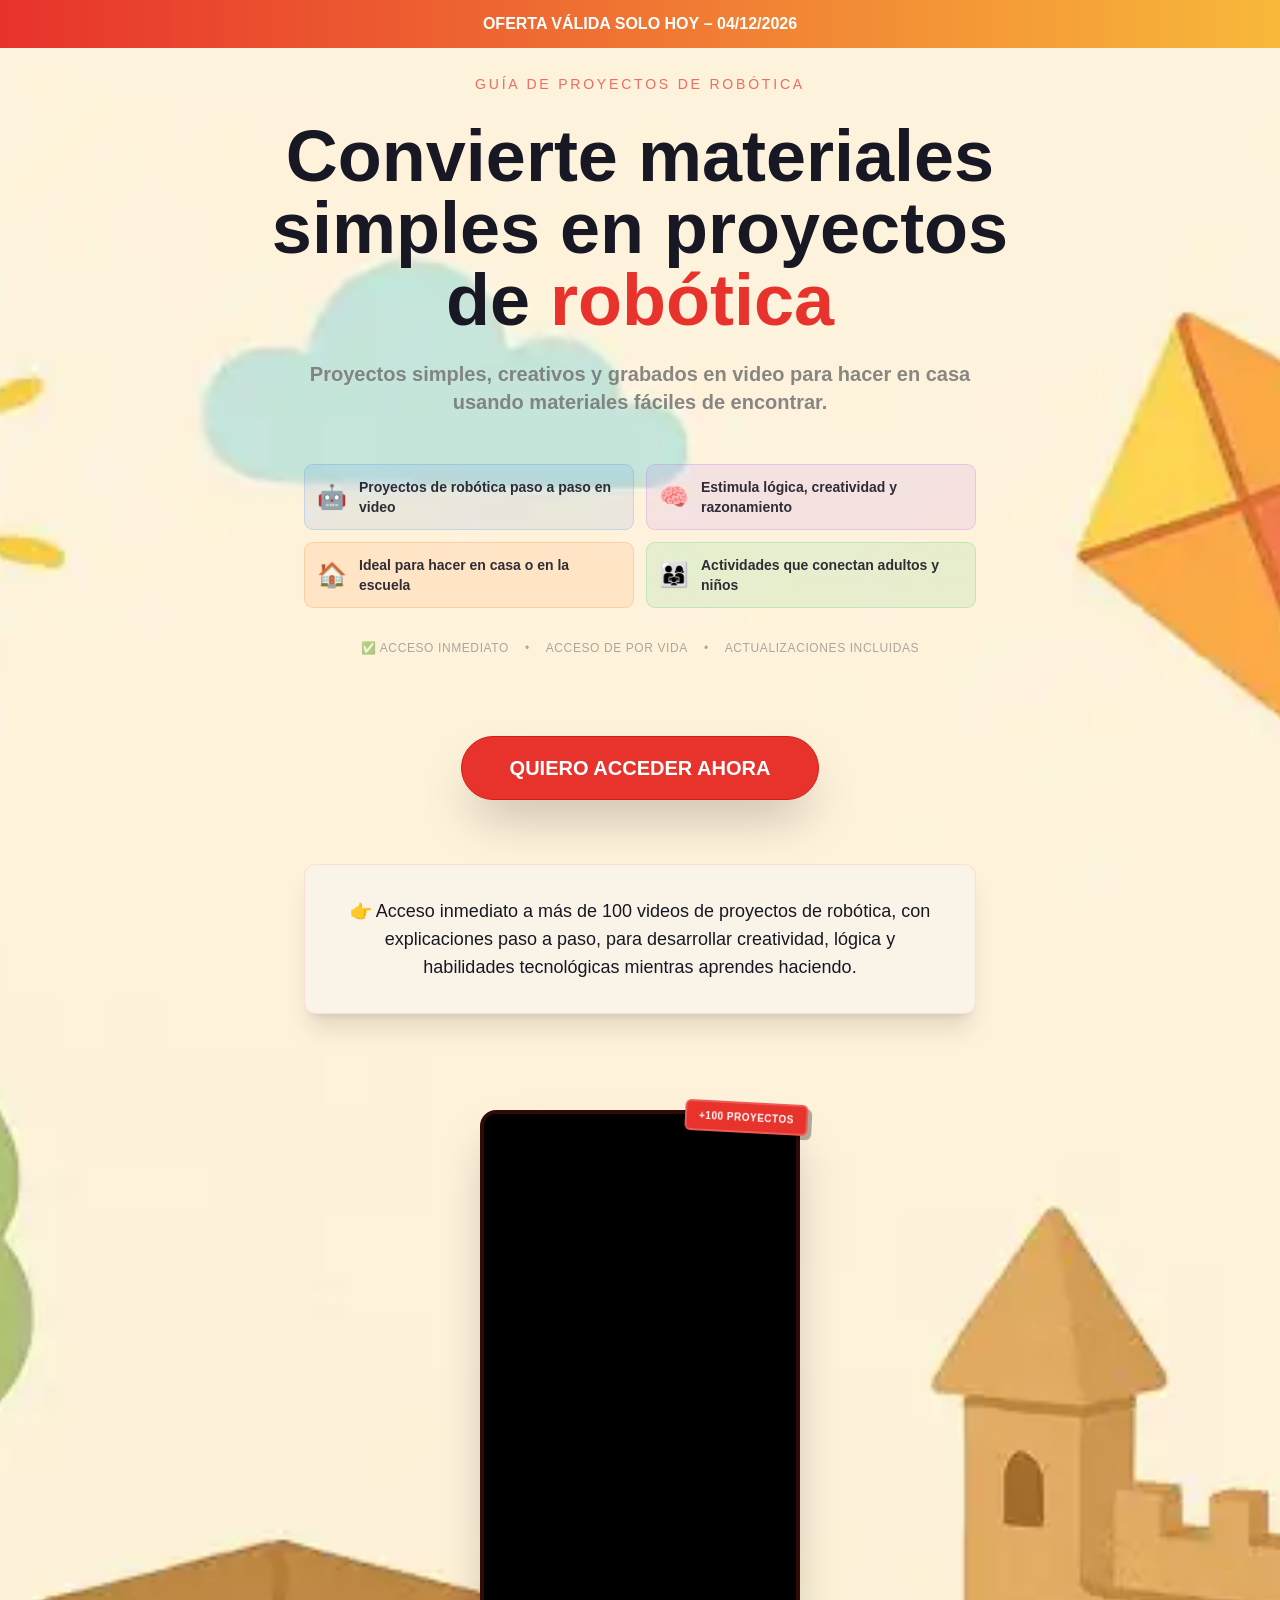
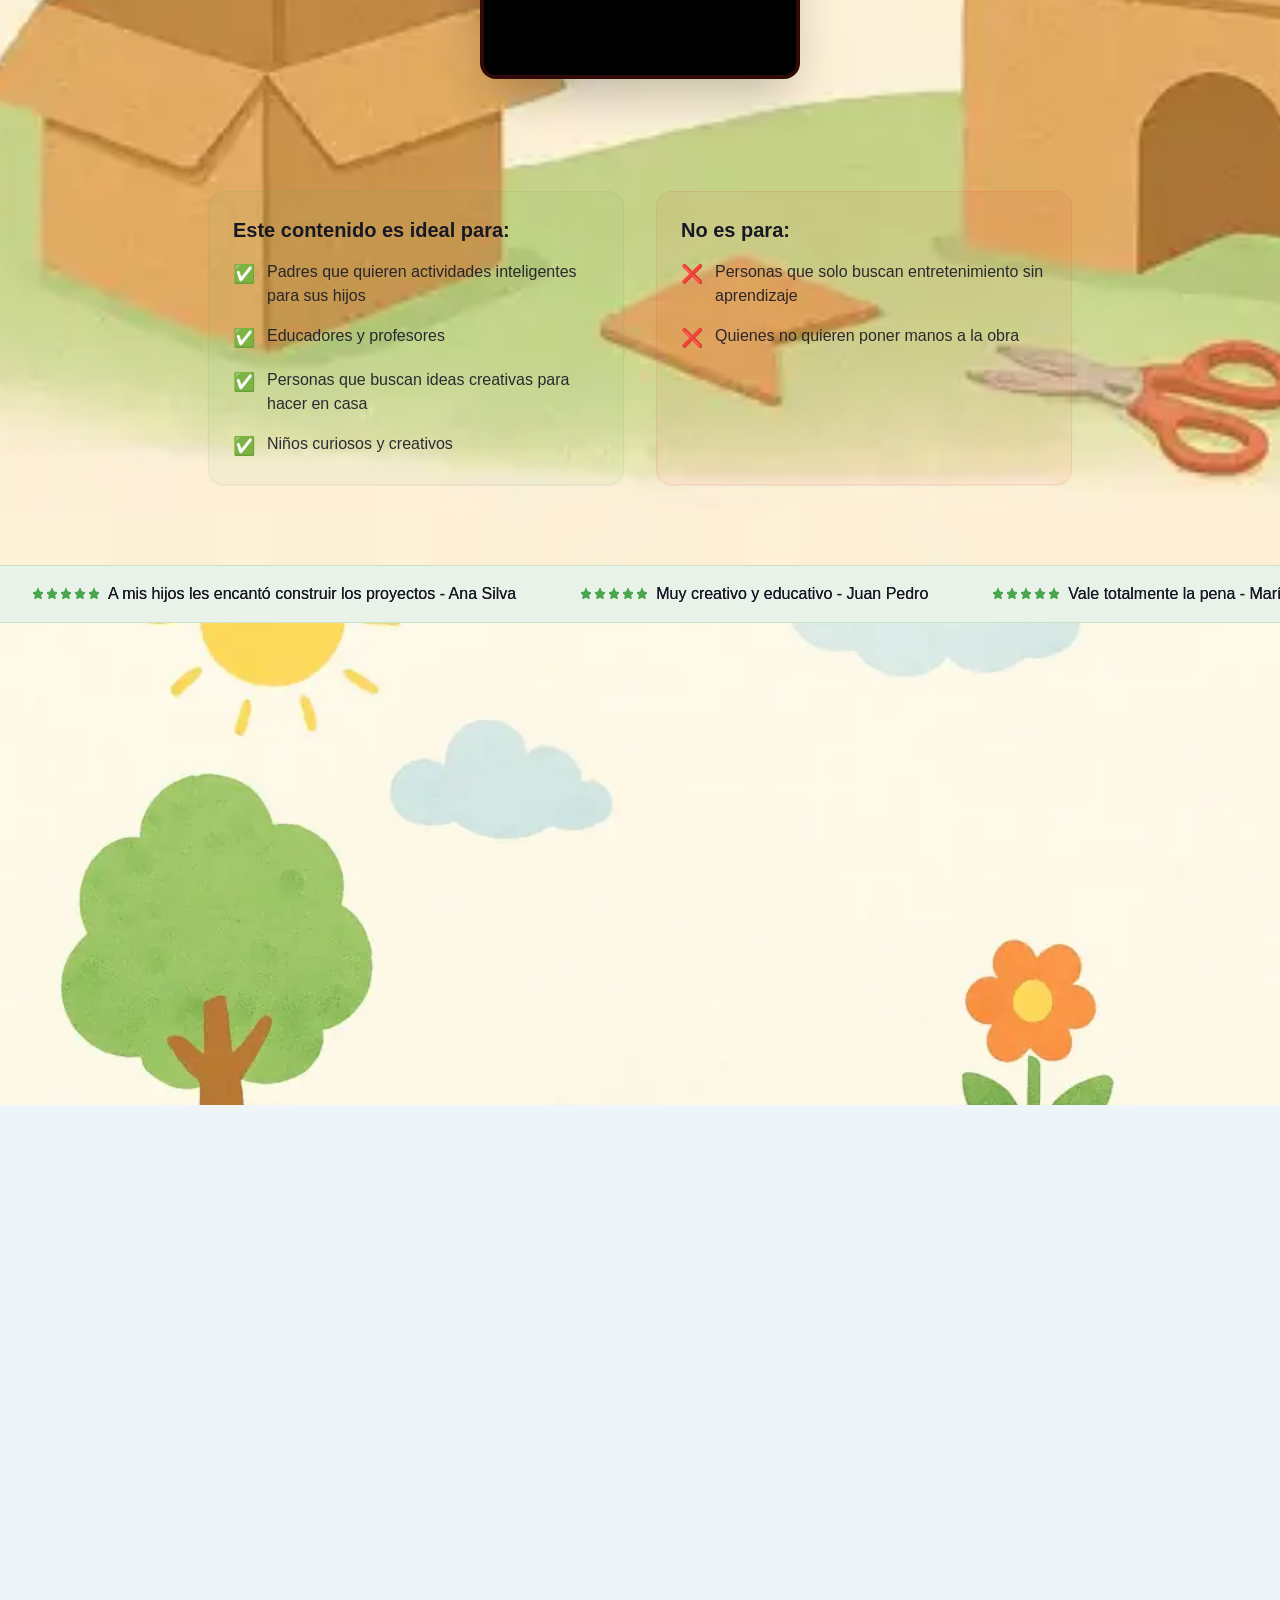
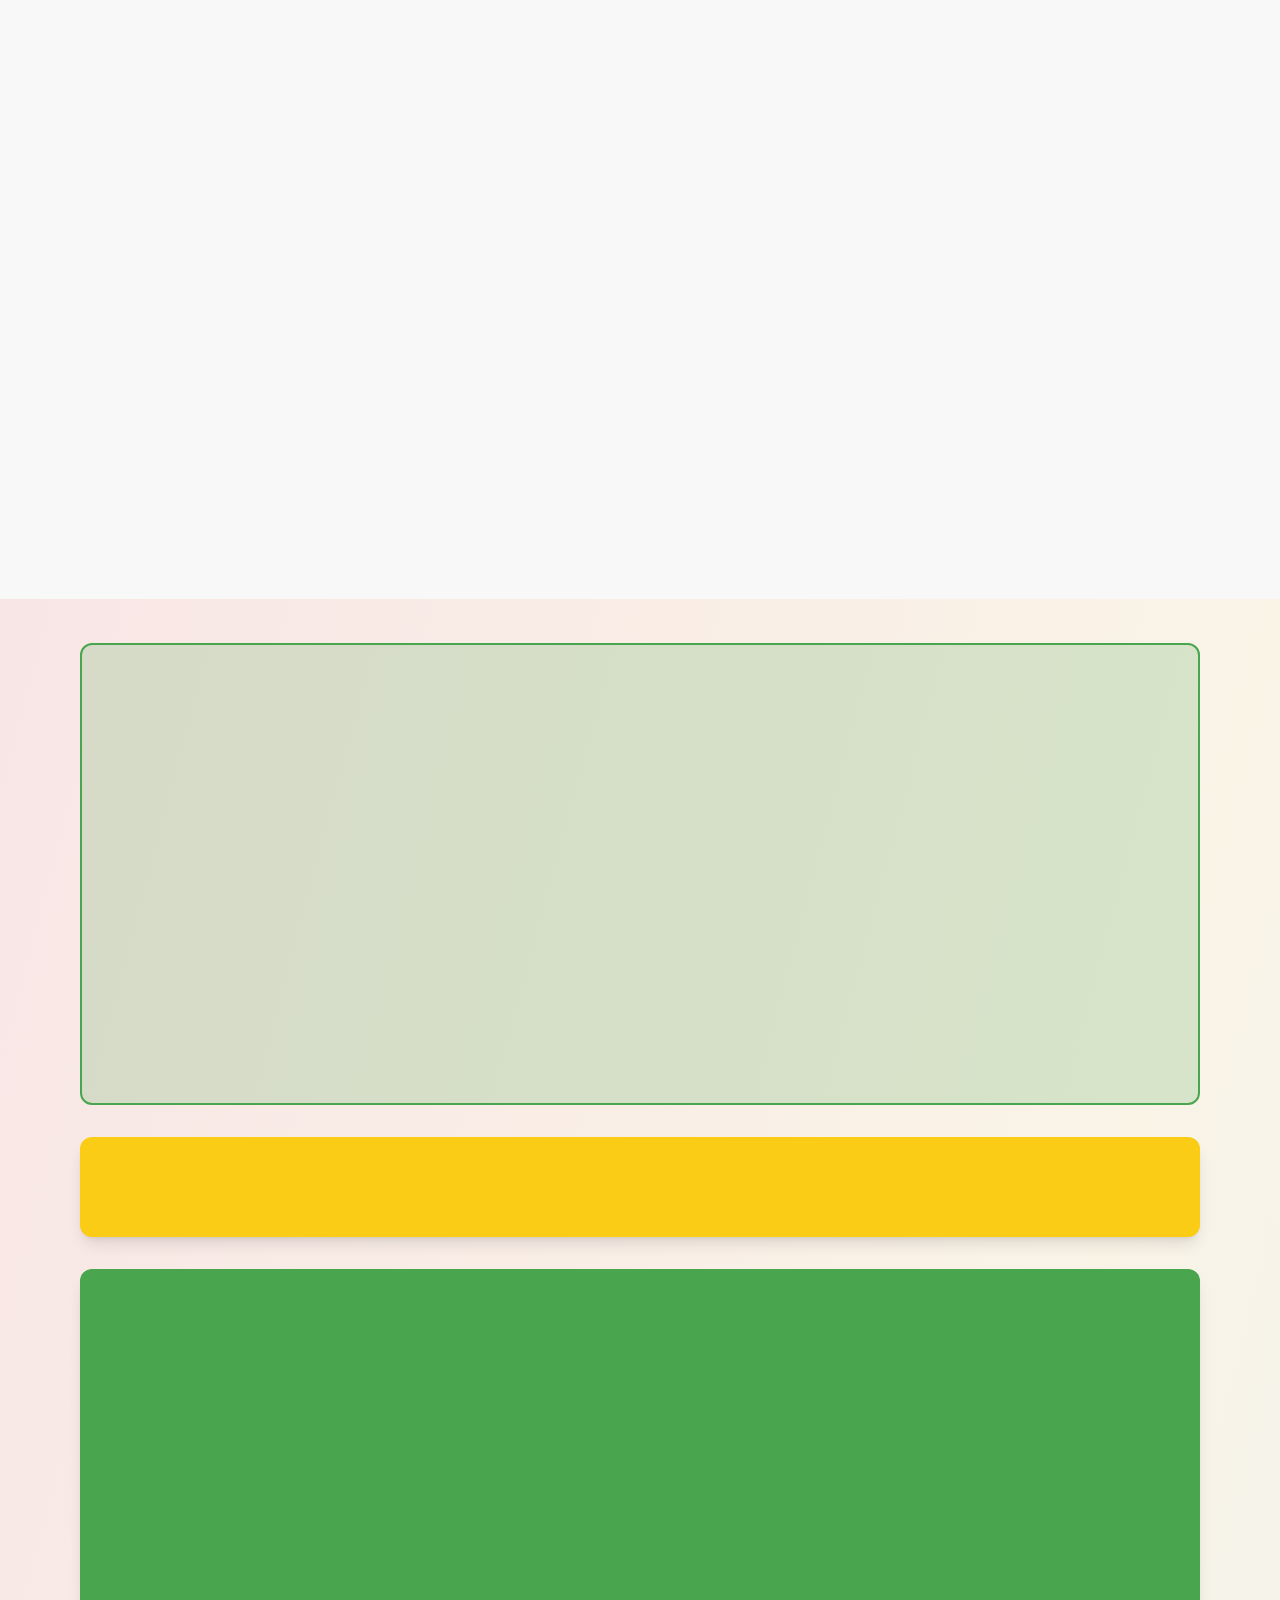
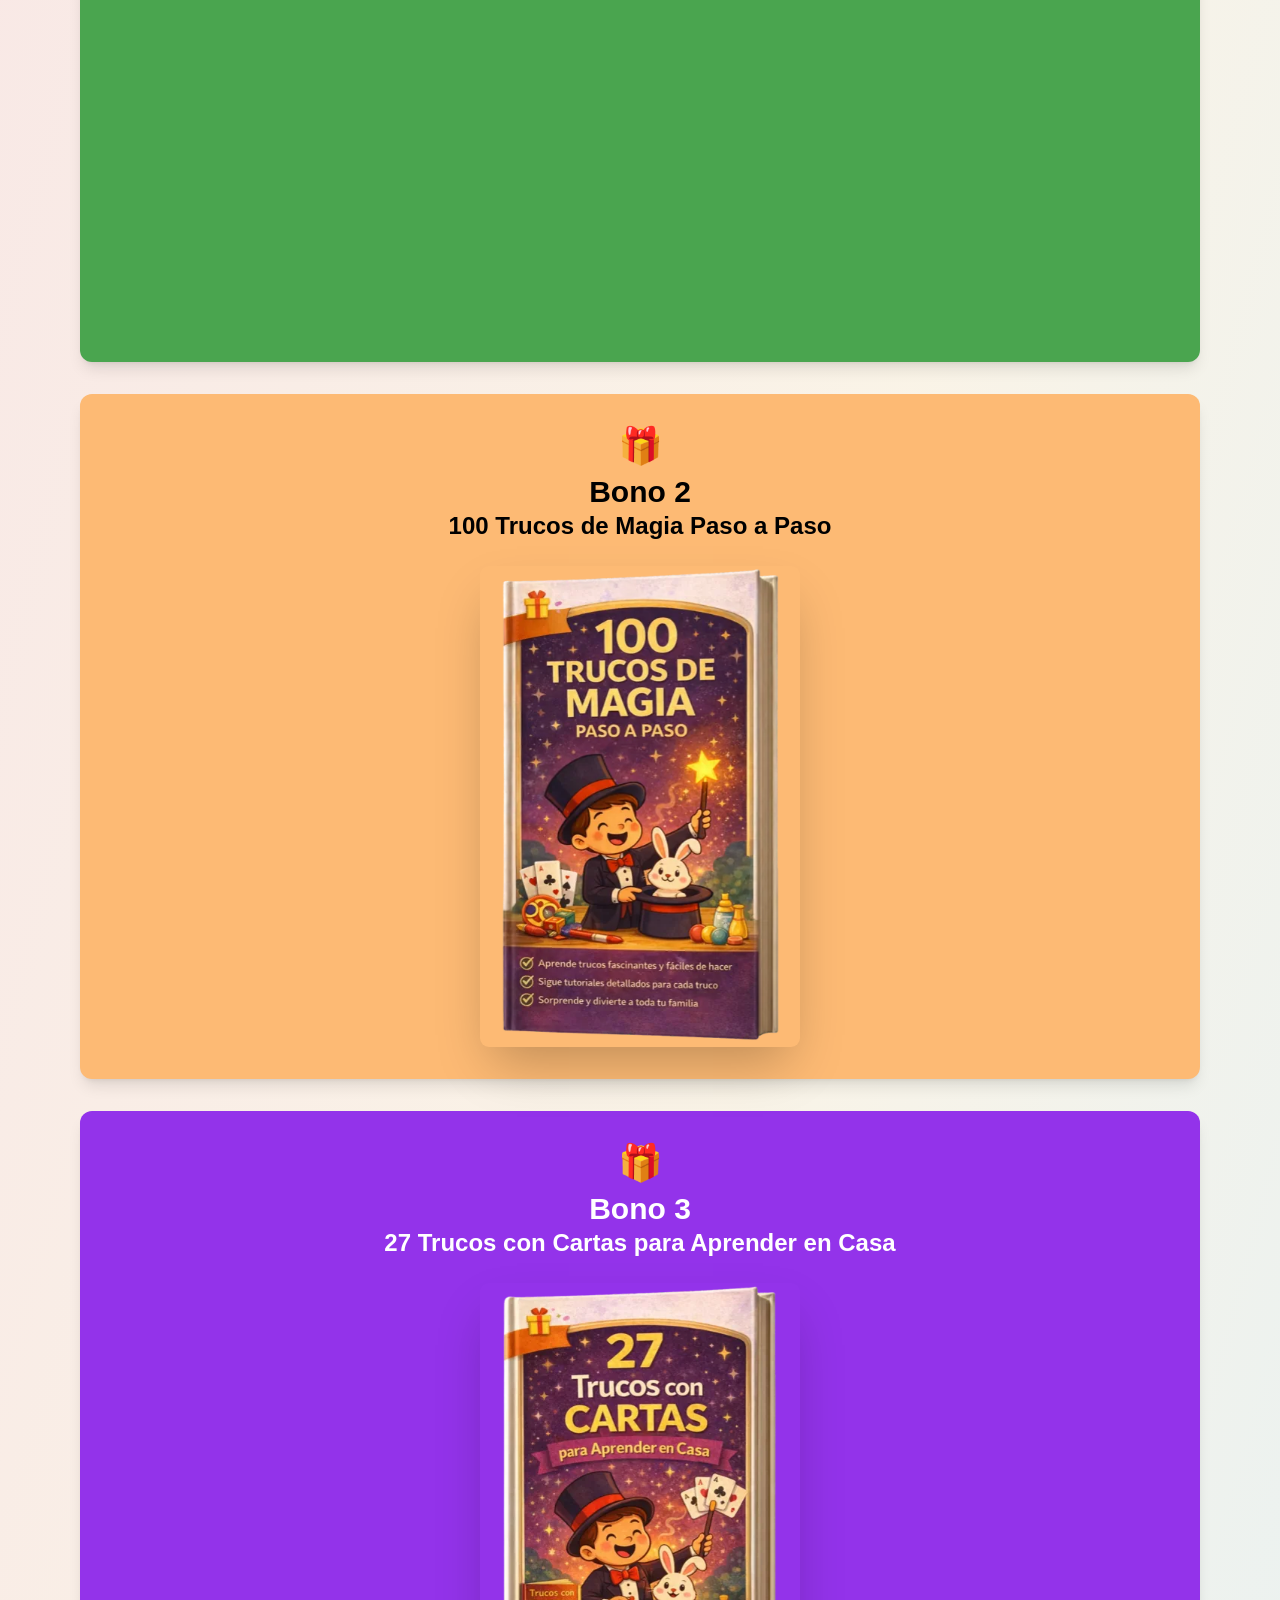
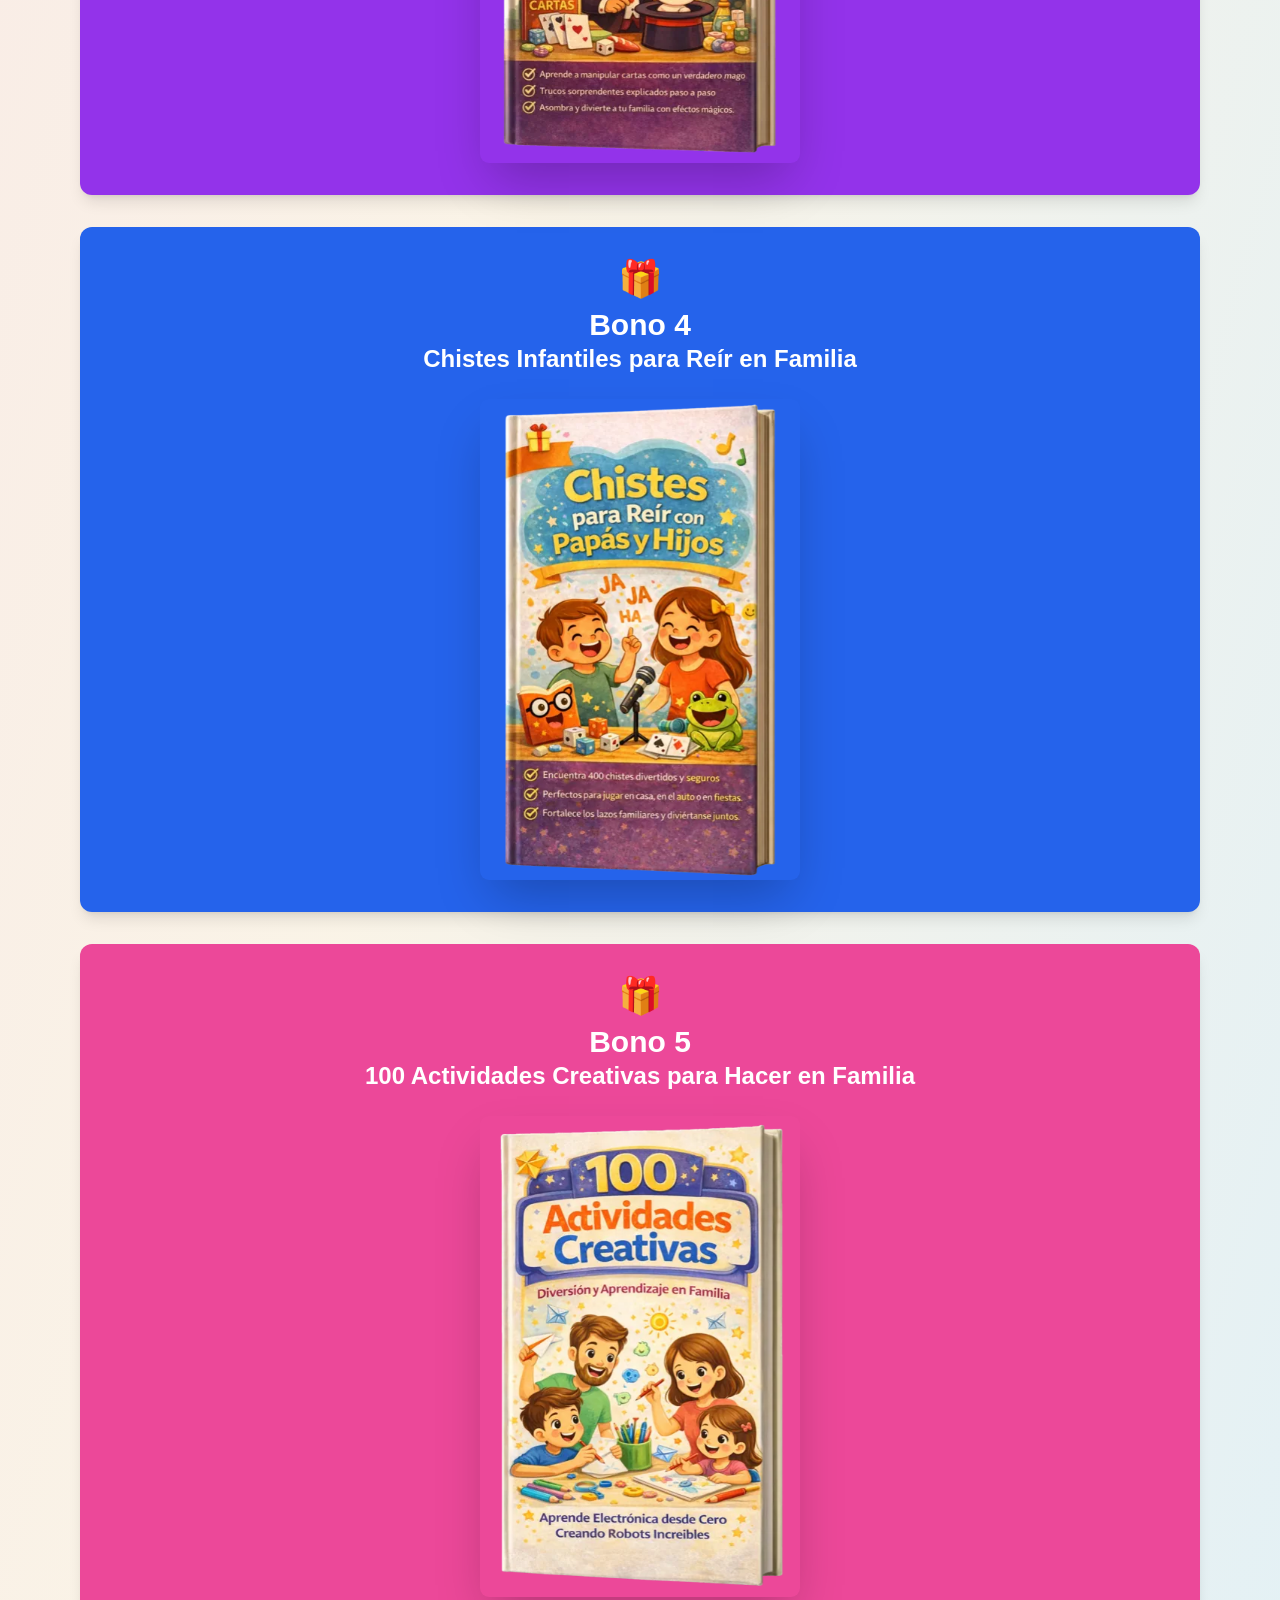
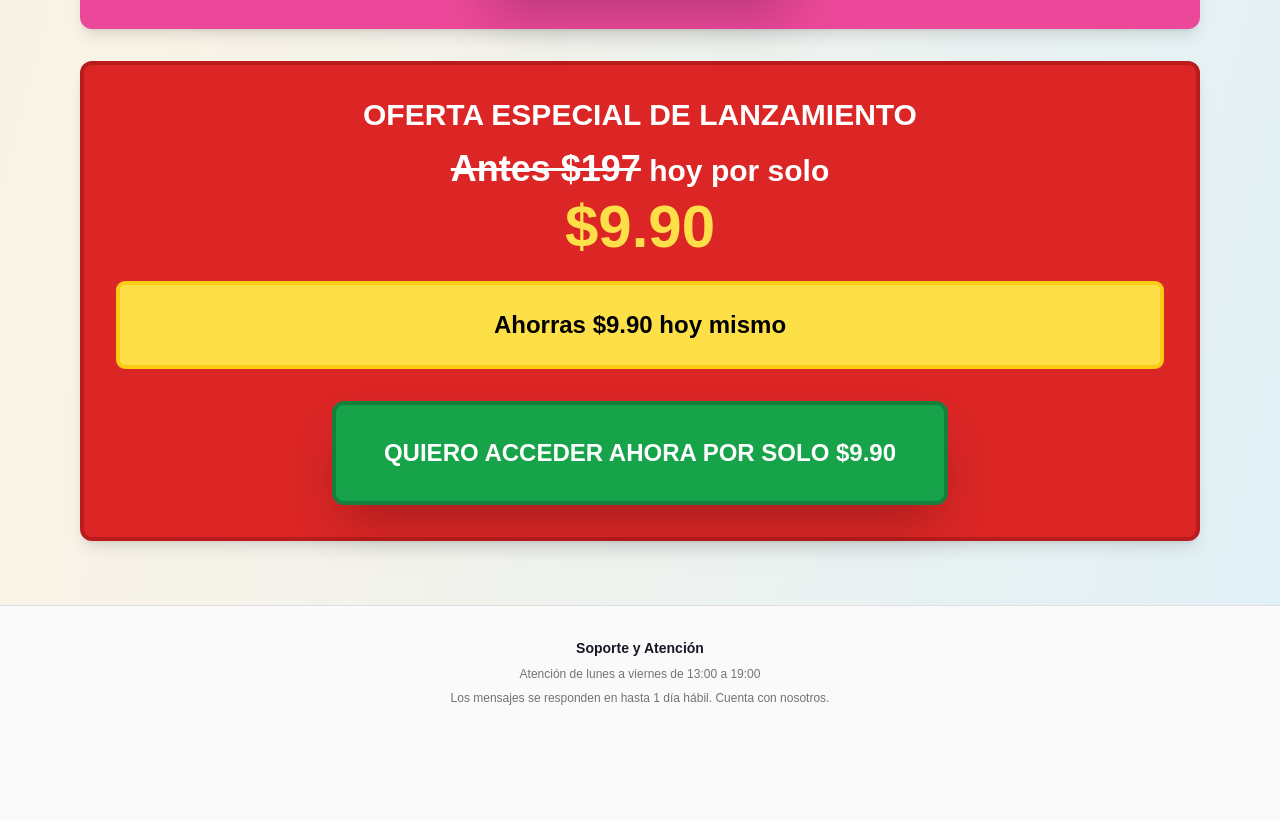
<file: index.html>
<!DOCTYPE html>
<html lang="es">
<head>
    <meta charset="UTF-8">
    <!-- Meta Pixel Code -->
    <script>
      !function(f,b,e,v,n,t,s)
      {if(f.fbq)return;n=f.fbq=function(){n.callMethod?
      n.callMethod.apply(n,arguments):n.queue.push(arguments)};
      if(!f._fbq)f._fbq=n;n.push=n;n.loaded=!0;n.version='2.0';
      n.queue=[];t=b.createElement(e);t.async=!0;
      t.src=v;s=b.getElementsByTagName(e)[0];
      s.parentNode.insertBefore(t,s)}(window, document,'script',
      'https://connect.facebook.net/en_US/fbevents.js');
      fbq('init', '1648315026236616');
      fbq('track', 'PageView');
    </script>
    <noscript><img height="1" width="1" style="display:none"
    src="https://www.facebook.com/tr?id=1648315026236616&ev=PageView&noscript=1"
    /></noscript>
    <!-- End Meta Pixel Code -->
    <!-- Google tag (gtag.js) -->
    <script async src="https://www.googletagmanager.com/gtag/js?id=AW-953761327"></script>
    <script>
      window.dataLayer = window.dataLayer || [];
      function gtag(){dataLayer.push(arguments);}
      gtag('js', new Date());
      gtag('config', 'AW-953761327');
    </script>
    <!-- Event snippet for Compra (4) conversion page -->
    <script>
      function gtag_report_conversion(url) {
        var callback = function () {
          if (typeof(url) != 'undefined') {
            window.location = url;
          }
        };
        gtag('event', 'conversion', {
          'send_to': 'AW-953761327/kIYbCIfi6LIcEK_85MYD',
          'value': 0.0,
          'currency': 'BRL',
          'transaction_id': '',
          'event_callback': callback
        });
        return false;
      }

      document.addEventListener('click', function (event) {
        var checkoutLink = event.target.closest('a[href="https://go.centerpag.com/PPU38CQEMT4"]');
        if (!checkoutLink || event.defaultPrevented || event.button !== 0 || event.metaKey || event.ctrlKey || event.shiftKey || event.altKey) return;
        event.preventDefault();
        var checkoutUrl = checkoutLink.href;
        window.setTimeout(function () { window.location = checkoutUrl; }, 1200);
        gtag_report_conversion(checkoutUrl);
      });
    </script>
    <script type="text/javascript">
      (function(c,l,a,r,i,t,y){
        c[a]=c[a]||function(){(c[a].q=c[a].q||[]).push(arguments)};
        t=l.createElement(r);t.async=1;t.src="https://www.clarity.ms/tag/"+i;
        y=l.getElementsByTagName(r)[0];y.parentNode.insertBefore(t,y);
      })(window, document, "clarity", "script", "xtjzc11ri7");
    </script>
    <meta name="viewport" content="width=device-width, initial-scale=1.0">
    <meta name="theme-color" content="#7c3aed">
    <title>Guía de Proyectos de Robótica - Versión 2026</title>
    <meta name="description" content="Aprende a crear increíbles proyectos de robótica usando materiales simples. Más de 100 proyectos paso a paso en video para desarrollar creatividad, lógica y habilidades tecnológicas. Acceso inmediato por solo $9.90.">
    <meta property="og:title" content="Guía Completa de Proyectos de Robótica Paso a Paso">
    <meta property="og:description" content="Descubre proyectos simples y creativos de robótica que puedes construir en casa con materiales fáciles de conseguir.">
    <meta property="og:type" content="website">
    <meta property="og:image" content="/assets/7_dias.webp">
    <link rel="preload" as="image" href="/assets/hero_bg_1.webp" fetchpriority="high">
    <style>
      :root { --font-sans: system-ui, -apple-system, BlinkMacSystemFont, "Segoe UI", sans-serif; }
      .font-heading { font-family: var(--font-sans) !important; }
      html, body { overflow-x: clip; }
      [data-testid="button-carousel-prev"] { left: .5rem !important; }
      [data-testid="button-carousel-next"] { right: .5rem !important; }
      footer p:nth-child(2) { display: none; }
      @media (min-width: 768px) { [data-testid="button-carousel-prev"] { left: 0 !important; } [data-testid="button-carousel-next"] { right: 0 !important; } }
      @supports (content-visibility: auto) {
        [data-testid="section-problem"], [data-testid="section-testimonials"], [data-testid="section-faq"], [data-testid="section-learning-outcomes"], [data-testid="section-guarantee-text"], [data-testid="section-bonus-header"], [data-testid="section-bonus-1"] { content-visibility: auto; contain-intrinsic-size: auto 900px; }
      }
      @media (prefers-reduced-motion: reduce) { *, *::before, *::after { animation-duration: .01ms !important; animation-iteration-count: 1 !important; scroll-behavior: auto !important; transition-duration: .01ms !important; } }
    </style>
    <script type="module" crossorigin="" src="/assets/index-performance.js"></script>
    <link rel="preload" as="style" crossorigin="" href="/assets/index-BqPzICSW.css" onload="this.onload=null;this.rel='stylesheet'">
    <noscript><link rel="stylesheet" crossorigin="" href="/assets/index-BqPzICSW.css"></noscript>
</head>
<body>
    <div id="root"></div>
</body>
</html>
</file>
<file: assets/index-BqPzICSW.css>
*,:before,:after{--tw-border-spacing-x: 0;--tw-border-spacing-y: 0;--tw-translate-x: 0;--tw-translate-y: 0;--tw-rotate: 0;--tw-skew-x: 0;--tw-skew-y: 0;--tw-scale-x: 1;--tw-scale-y: 1;--tw-pan-x: ;--tw-pan-y: ;--tw-pinch-zoom: ;--tw-scroll-snap-strictness: proximity;--tw-gradient-from-position: ;--tw-gradient-via-position: ;--tw-gradient-to-position: ;--tw-ordinal: ;--tw-slashed-zero: ;--tw-numeric-figure: ;--tw-numeric-spacing: ;--tw-numeric-fraction: ;--tw-ring-inset: ;--tw-ring-offset-width: 0px;--tw-ring-offset-color: #fff;--tw-ring-color: rgb(59 130 246 / .5);--tw-ring-offset-shadow: 0 0 #0000;--tw-ring-shadow: 0 0 #0000;--tw-shadow: 0 0 #0000;--tw-shadow-colored: 0 0 #0000;--tw-blur: ;--tw-brightness: ;--tw-contrast: ;--tw-grayscale: ;--tw-hue-rotate: ;--tw-invert: ;--tw-saturate: ;--tw-sepia: ;--tw-drop-shadow: ;--tw-backdrop-blur: ;--tw-backdrop-brightness: ;--tw-backdrop-contrast: ;--tw-backdrop-grayscale: ;--tw-backdrop-hue-rotate: ;--tw-backdrop-invert: ;--tw-backdrop-opacity: ;--tw-backdrop-saturate: ;--tw-backdrop-sepia: ;--tw-contain-size: ;--tw-contain-layout: ;--tw-contain-paint: ;--tw-contain-style: }::backdrop{--tw-border-spacing-x: 0;--tw-border-spacing-y: 0;--tw-translate-x: 0;--tw-translate-y: 0;--tw-rotate: 0;--tw-skew-x: 0;--tw-skew-y: 0;--tw-scale-x: 1;--tw-scale-y: 1;--tw-pan-x: ;--tw-pan-y: ;--tw-pinch-zoom: ;--tw-scroll-snap-strictness: proximity;--tw-gradient-from-position: ;--tw-gradient-via-position: ;--tw-gradient-to-position: ;--tw-ordinal: ;--tw-slashed-zero: ;--tw-numeric-figure: ;--tw-numeric-spacing: ;--tw-numeric-fraction: ;--tw-ring-inset: ;--tw-ring-offset-width: 0px;--tw-ring-offset-color: #fff;--tw-ring-color: rgb(59 130 246 / .5);--tw-ring-offset-shadow: 0 0 #0000;--tw-ring-shadow: 0 0 #0000;--tw-shadow: 0 0 #0000;--tw-shadow-colored: 0 0 #0000;--tw-blur: ;--tw-brightness: ;--tw-contrast: ;--tw-grayscale: ;--tw-hue-rotate: ;--tw-invert: ;--tw-saturate: ;--tw-sepia: ;--tw-drop-shadow: ;--tw-backdrop-blur: ;--tw-backdrop-brightness: ;--tw-backdrop-contrast: ;--tw-backdrop-grayscale: ;--tw-backdrop-hue-rotate: ;--tw-backdrop-invert: ;--tw-backdrop-opacity: ;--tw-backdrop-saturate: ;--tw-backdrop-sepia: ;--tw-contain-size: ;--tw-contain-layout: ;--tw-contain-paint: ;--tw-contain-style: }*,:before,:after{box-sizing:border-box;border-width:0;border-style:solid;border-color:#e5e7eb}:before,:after{--tw-content: ""}html,:host{line-height:1.5;-webkit-text-size-adjust:100%;-moz-tab-size:4;-o-tab-size:4;tab-size:4;font-family:Inter,var(--font-sans);font-feature-settings:normal;font-variation-settings:normal;-webkit-tap-highlight-color:transparent}body{margin:0;line-height:inherit}hr{height:0;color:inherit;border-top-width:1px}abbr:where([title]){-webkit-text-decoration:underline dotted;text-decoration:underline dotted}h1,h2,h3,h4,h5,h6{font-size:inherit;font-weight:inherit}a{color:inherit;text-decoration:inherit}b,strong{font-weight:bolder}code,kbd,samp,pre{font-family:var(--font-mono);font-feature-settings:normal;font-variation-settings:normal;font-size:1em}small{font-size:80%}sub,sup{font-size:75%;line-height:0;position:relative;vertical-align:baseline}sub{bottom:-.25em}sup{top:-.5em}table{text-indent:0;border-color:inherit;border-collapse:collapse}button,input,optgroup,select,textarea{font-family:inherit;font-feature-settings:inherit;font-variation-settings:inherit;font-size:100%;font-weight:inherit;line-height:inherit;letter-spacing:inherit;color:inherit;margin:0;padding:0}button,select{text-transform:none}button,input:where([type=button]),input:where([type=reset]),input:where([type=submit]){-webkit-appearance:button;background-color:transparent;background-image:none}:-moz-focusring{outline:auto}:-moz-ui-invalid{box-shadow:none}progress{vertical-align:baseline}::-webkit-inner-spin-button,::-webkit-outer-spin-button{height:auto}[type=search]{-webkit-appearance:textfield;outline-offset:-2px}::-webkit-search-decoration{-webkit-appearance:none}::-webkit-file-upload-button{-webkit-appearance:button;font:inherit}summary{display:list-item}blockquote,dl,dd,h1,h2,h3,h4,h5,h6,hr,figure,p,pre{margin:0}fieldset{margin:0;padding:0}legend{padding:0}ol,ul,menu{list-style:none;margin:0;padding:0}dialog{padding:0}textarea{resize:vertical}input::-moz-placeholder,textarea::-moz-placeholder{opacity:1;color:#9ca3af}input::placeholder,textarea::placeholder{opacity:1;color:#9ca3af}button,[role=button]{cursor:pointer}:disabled{cursor:default}img,svg,video,canvas,audio,iframe,embed,object{display:block;vertical-align:middle}img,video{max-width:100%;height:auto}[hidden]:where(:not([hidden=until-found])){display:none}*{--tw-border-opacity: 1;border-color:hsl(var(--border) / var(--tw-border-opacity, 1))}body{--tw-bg-opacity: 1;background-color:hsl(var(--background) / var(--tw-bg-opacity, 1));font-family:Inter,var(--font-sans);--tw-text-opacity: 1;color:hsl(var(--foreground) / var(--tw-text-opacity, 1));-webkit-font-smoothing:antialiased;-moz-osx-font-smoothing:grayscale}.container{width:100%}@media (min-width: 640px){.container{max-width:640px}}@media (min-width: 768px){.container{max-width:768px}}@media (min-width: 1024px){.container{max-width:1024px}}@media (min-width: 1280px){.container{max-width:1280px}}@media (min-width: 1536px){.container{max-width:1536px}}.sr-only{position:absolute;width:1px;height:1px;padding:0;margin:-1px;overflow:hidden;clip:rect(0,0,0,0);white-space:nowrap;border-width:0}.pointer-events-none{pointer-events:none}.pointer-events-auto{pointer-events:auto}.\!visible{visibility:visible!important}.visible{visibility:visible}.invisible{visibility:hidden}.fixed{position:fixed}.absolute{position:absolute}.relative{position:relative}.sticky{position:sticky}.inset-0{top:0;right:0;bottom:0;left:0}.inset-x-0{left:0;right:0}.inset-y-0{top:0;bottom:0}.-bottom-12{bottom:-3rem}.-left-12{left:-3rem}.-right-12{right:-3rem}.-right-3{right:-.75rem}.-top-12{top:-3rem}.-top-3{top:-.75rem}.bottom-0{bottom:0}.bottom-4{bottom:1rem}.left-0{left:0}.left-1{left:.25rem}.left-1\/2{left:50%}.left-2{left:.5rem}.left-4{left:1rem}.left-\[50\%\]{left:50%}.right-0{right:0}.right-1{right:.25rem}.right-2{right:.5rem}.right-3{right:.75rem}.right-4{right:1rem}.top-0{top:0}.top-1\.5{top:.375rem}.top-1\/2{top:50%}.top-12{top:3rem}.top-2{top:.5rem}.top-3\.5{top:.875rem}.top-4{top:1rem}.top-\[1px\]{top:1px}.top-\[50\%\]{top:50%}.top-\[60\%\]{top:60%}.top-full{top:100%}.z-10{z-index:10}.z-20{z-index:20}.z-40{z-index:40}.z-50{z-index:50}.z-\[100\]{z-index:100}.z-\[1\]{z-index:1}.-mx-1{margin-left:-.25rem;margin-right:-.25rem}.mx-2{margin-left:.5rem;margin-right:.5rem}.mx-3\.5{margin-left:.875rem;margin-right:.875rem}.mx-4{margin-left:1rem;margin-right:1rem}.mx-8{margin-left:2rem;margin-right:2rem}.mx-auto{margin-left:auto;margin-right:auto}.my-0\.5{margin-top:.125rem;margin-bottom:.125rem}.my-1{margin-top:.25rem;margin-bottom:.25rem}.-ml-2{margin-left:-.5rem}.-ml-4{margin-left:-1rem}.-mt-4{margin-top:-1rem}.mb-1{margin-bottom:.25rem}.mb-10{margin-bottom:2.5rem}.mb-12{margin-bottom:3rem}.mb-2{margin-bottom:.5rem}.mb-3{margin-bottom:.75rem}.mb-4{margin-bottom:1rem}.mb-6{margin-bottom:1.5rem}.mb-8{margin-bottom:2rem}.ml-1{margin-left:.25rem}.ml-auto{margin-left:auto}.mr-2{margin-right:.5rem}.mt-1\.5{margin-top:.375rem}.mt-12{margin-top:3rem}.mt-2{margin-top:.5rem}.mt-24{margin-top:6rem}.mt-4{margin-top:1rem}.mt-6{margin-top:1.5rem}.mt-8{margin-top:2rem}.mt-auto{margin-top:auto}.block{display:block}.inline-block{display:inline-block}.flex{display:flex}.inline-flex{display:inline-flex}.table{display:table}.grid{display:grid}.hidden{display:none}.aspect-\[4\/3\]{aspect-ratio:4/3}.aspect-\[9\/16\]{aspect-ratio:9/16}.aspect-square{aspect-ratio:1 / 1}.aspect-video{aspect-ratio:16 / 9}.size-4{width:1rem;height:1rem}.h-1\.5{height:.375rem}.h-10{height:2.5rem}.h-11{height:2.75rem}.h-12{height:3rem}.h-14{height:3.5rem}.h-16{height:4rem}.h-2{height:.5rem}.h-2\.5{height:.625rem}.h-24{height:6rem}.h-3{height:.75rem}.h-3\.5{height:.875rem}.h-4{height:1rem}.h-5{height:1.25rem}.h-6{height:1.5rem}.h-7{height:1.75rem}.h-8{height:2rem}.h-9{height:2.25rem}.h-96{height:24rem}.h-\[1px\]{height:1px}.h-\[var\(--radix-navigation-menu-viewport-height\)\]{height:var(--radix-navigation-menu-viewport-height)}.h-\[var\(--radix-select-trigger-height\)\]{height:var(--radix-select-trigger-height)}.h-auto{height:auto}.h-full{height:100%}.h-px{height:1px}.h-svh{height:100svh}.max-h-\[--radix-context-menu-content-available-height\]{max-height:var(--radix-context-menu-content-available-height)}.max-h-\[--radix-select-content-available-height\]{max-height:var(--radix-select-content-available-height)}.max-h-\[300px\]{max-height:300px}.max-h-\[600px\]{max-height:600px}.max-h-\[var\(--radix-dropdown-menu-content-available-height\)\]{max-height:var(--radix-dropdown-menu-content-available-height)}.max-h-screen{max-height:100vh}.min-h-0{min-height:0px}.min-h-10{min-height:2.5rem}.min-h-8{min-height:2rem}.min-h-9{min-height:2.25rem}.min-h-\[80px\]{min-height:80px}.min-h-screen{min-height:100vh}.min-h-svh{min-height:100svh}.w-0{width:0px}.w-1{width:.25rem}.w-10{width:2.5rem}.w-11{width:2.75rem}.w-12{width:3rem}.w-2{width:.5rem}.w-2\.5{width:.625rem}.w-24{width:6rem}.w-3{width:.75rem}.w-3\.5{width:.875rem}.w-3\/4{width:75%}.w-4{width:1rem}.w-5{width:1.25rem}.w-6{width:1.5rem}.w-64{width:16rem}.w-7{width:1.75rem}.w-72{width:18rem}.w-8{width:2rem}.w-9{width:2.25rem}.w-\[100px\]{width:100px}.w-\[1px\]{width:1px}.w-\[var\(--sidebar-width\)\]{width:var(--sidebar-width)}.w-auto{width:auto}.w-full{width:100%}.w-max{width:-moz-max-content;width:max-content}.w-px{width:1px}.min-w-0{min-width:0px}.min-w-10{min-width:2.5rem}.min-w-11{min-width:2.75rem}.min-w-5{min-width:1.25rem}.min-w-9{min-width:2.25rem}.min-w-\[12rem\]{min-width:12rem}.min-w-\[8rem\]{min-width:8rem}.min-w-\[var\(--radix-select-trigger-width\)\]{min-width:var(--radix-select-trigger-width)}.max-w-2xl{max-width:42rem}.max-w-3xl{max-width:48rem}.max-w-4xl{max-width:56rem}.max-w-5xl{max-width:64rem}.max-w-6xl{max-width:72rem}.max-w-\[280px\]{max-width:280px}.max-w-\[320px\]{max-width:320px}.max-w-\[var\(--skeleton-width\)\]{max-width:var(--skeleton-width)}.max-w-lg{max-width:32rem}.max-w-max{max-width:-moz-max-content;max-width:max-content}.max-w-md{max-width:28rem}.max-w-sm{max-width:24rem}.max-w-xl{max-width:36rem}.max-w-xs{max-width:20rem}.flex-1{flex:1 1 0%}.flex-shrink-0,.shrink-0{flex-shrink:0}.grow{flex-grow:1}.grow-0{flex-grow:0}.basis-1\/2{flex-basis:50%}.basis-\[90\%\]{flex-basis:90%}.basis-full{flex-basis:100%}.caption-bottom{caption-side:bottom}.border-collapse{border-collapse:collapse}.origin-\[--radix-context-menu-content-transform-origin\]{transform-origin:var(--radix-context-menu-content-transform-origin)}.origin-\[--radix-dropdown-menu-content-transform-origin\]{transform-origin:var(--radix-dropdown-menu-content-transform-origin)}.origin-\[--radix-hover-card-content-transform-origin\]{transform-origin:var(--radix-hover-card-content-transform-origin)}.origin-\[--radix-menubar-content-transform-origin\]{transform-origin:var(--radix-menubar-content-transform-origin)}.origin-\[--radix-popover-content-transform-origin\]{transform-origin:var(--radix-popover-content-transform-origin)}.origin-\[--radix-select-content-transform-origin\]{transform-origin:var(--radix-select-content-transform-origin)}.origin-\[--radix-tooltip-content-transform-origin\]{transform-origin:var(--radix-tooltip-content-transform-origin)}.-translate-x-1\/2{--tw-translate-x: -50%;transform:translate(var(--tw-translate-x),var(--tw-translate-y)) rotate(var(--tw-rotate)) skew(var(--tw-skew-x)) skewY(var(--tw-skew-y)) scaleX(var(--tw-scale-x)) scaleY(var(--tw-scale-y))}.-translate-x-px{--tw-translate-x: -1px;transform:translate(var(--tw-translate-x),var(--tw-translate-y)) rotate(var(--tw-rotate)) skew(var(--tw-skew-x)) skewY(var(--tw-skew-y)) scaleX(var(--tw-scale-x)) scaleY(var(--tw-scale-y))}.-translate-y-1\/2{--tw-translate-y: -50%;transform:translate(var(--tw-translate-x),var(--tw-translate-y)) rotate(var(--tw-rotate)) skew(var(--tw-skew-x)) skewY(var(--tw-skew-y)) scaleX(var(--tw-scale-x)) scaleY(var(--tw-scale-y))}.translate-x-\[-50\%\]{--tw-translate-x: -50%;transform:translate(var(--tw-translate-x),var(--tw-translate-y)) rotate(var(--tw-rotate)) skew(var(--tw-skew-x)) skewY(var(--tw-skew-y)) scaleX(var(--tw-scale-x)) scaleY(var(--tw-scale-y))}.translate-x-px{--tw-translate-x: 1px;transform:translate(var(--tw-translate-x),var(--tw-translate-y)) rotate(var(--tw-rotate)) skew(var(--tw-skew-x)) skewY(var(--tw-skew-y)) scaleX(var(--tw-scale-x)) scaleY(var(--tw-scale-y))}.translate-y-\[-50\%\]{--tw-translate-y: -50%;transform:translate(var(--tw-translate-x),var(--tw-translate-y)) rotate(var(--tw-rotate)) skew(var(--tw-skew-x)) skewY(var(--tw-skew-y)) scaleX(var(--tw-scale-x)) scaleY(var(--tw-scale-y))}.rotate-3{--tw-rotate: 3deg;transform:translate(var(--tw-translate-x),var(--tw-translate-y)) rotate(var(--tw-rotate)) skew(var(--tw-skew-x)) skewY(var(--tw-skew-y)) scaleX(var(--tw-scale-x)) scaleY(var(--tw-scale-y))}.rotate-45{--tw-rotate: 45deg;transform:translate(var(--tw-translate-x),var(--tw-translate-y)) rotate(var(--tw-rotate)) skew(var(--tw-skew-x)) skewY(var(--tw-skew-y)) scaleX(var(--tw-scale-x)) scaleY(var(--tw-scale-y))}.rotate-90{--tw-rotate: 90deg;transform:translate(var(--tw-translate-x),var(--tw-translate-y)) rotate(var(--tw-rotate)) skew(var(--tw-skew-x)) skewY(var(--tw-skew-y)) scaleX(var(--tw-scale-x)) scaleY(var(--tw-scale-y))}.transform{transform:translate(var(--tw-translate-x),var(--tw-translate-y)) rotate(var(--tw-rotate)) skew(var(--tw-skew-x)) skewY(var(--tw-skew-y)) scaleX(var(--tw-scale-x)) scaleY(var(--tw-scale-y))}@keyframes pulse{50%{opacity:.5}}.animate-pulse{animation:pulse 2s cubic-bezier(.4,0,.6,1) infinite}.cursor-default{cursor:default}.cursor-pointer{cursor:pointer}.touch-none{touch-action:none}.select-none{-webkit-user-select:none;-moz-user-select:none;user-select:none}.list-none{list-style-type:none}.grid-cols-1{grid-template-columns:repeat(1,minmax(0,1fr))}.grid-cols-2{grid-template-columns:repeat(2,minmax(0,1fr))}.flex-row{flex-direction:row}.flex-col{flex-direction:column}.flex-col-reverse{flex-direction:column-reverse}.flex-wrap{flex-wrap:wrap}.items-start{align-items:flex-start}.items-end{align-items:flex-end}.items-center{align-items:center}.items-stretch{align-items:stretch}.justify-center{justify-content:center}.justify-between{justify-content:space-between}.gap-0\.5{gap:.125rem}.gap-1{gap:.25rem}.gap-1\.5{gap:.375rem}.gap-2{gap:.5rem}.gap-3{gap:.75rem}.gap-4{gap:1rem}.gap-8{gap:2rem}.gap-x-4{-moz-column-gap:1rem;column-gap:1rem}.gap-y-1{row-gap:.25rem}.space-x-1>:not([hidden])~:not([hidden]){--tw-space-x-reverse: 0;margin-right:calc(.25rem * var(--tw-space-x-reverse));margin-left:calc(.25rem * calc(1 - var(--tw-space-x-reverse)))}.space-x-4>:not([hidden])~:not([hidden]){--tw-space-x-reverse: 0;margin-right:calc(1rem * var(--tw-space-x-reverse));margin-left:calc(1rem * calc(1 - var(--tw-space-x-reverse)))}.space-y-1>:not([hidden])~:not([hidden]){--tw-space-y-reverse: 0;margin-top:calc(.25rem * calc(1 - var(--tw-space-y-reverse)));margin-bottom:calc(.25rem * var(--tw-space-y-reverse))}.space-y-1\.5>:not([hidden])~:not([hidden]){--tw-space-y-reverse: 0;margin-top:calc(.375rem * calc(1 - var(--tw-space-y-reverse)));margin-bottom:calc(.375rem * var(--tw-space-y-reverse))}.space-y-2>:not([hidden])~:not([hidden]){--tw-space-y-reverse: 0;margin-top:calc(.5rem * calc(1 - var(--tw-space-y-reverse)));margin-bottom:calc(.5rem * var(--tw-space-y-reverse))}.space-y-3>:not([hidden])~:not([hidden]){--tw-space-y-reverse: 0;margin-top:calc(.75rem * calc(1 - var(--tw-space-y-reverse)));margin-bottom:calc(.75rem * var(--tw-space-y-reverse))}.space-y-4>:not([hidden])~:not([hidden]){--tw-space-y-reverse: 0;margin-top:calc(1rem * calc(1 - var(--tw-space-y-reverse)));margin-bottom:calc(1rem * var(--tw-space-y-reverse))}.space-y-6>:not([hidden])~:not([hidden]){--tw-space-y-reverse: 0;margin-top:calc(1.5rem * calc(1 - var(--tw-space-y-reverse)));margin-bottom:calc(1.5rem * var(--tw-space-y-reverse))}.space-y-8>:not([hidden])~:not([hidden]){--tw-space-y-reverse: 0;margin-top:calc(2rem * calc(1 - var(--tw-space-y-reverse)));margin-bottom:calc(2rem * var(--tw-space-y-reverse))}.overflow-auto{overflow:auto}.overflow-hidden{overflow:hidden}.overflow-y-auto{overflow-y:auto}.overflow-x-hidden{overflow-x:hidden}.truncate{overflow:hidden;text-overflow:ellipsis;white-space:nowrap}.whitespace-nowrap{white-space:nowrap}.break-words{overflow-wrap:break-word}.rounded-2xl{border-radius:1rem}.rounded-\[2px\]{border-radius:2px}.rounded-\[inherit\]{border-radius:inherit}.rounded-full{border-radius:9999px}.rounded-lg{border-radius:.5625rem}.rounded-md{border-radius:.375rem}.rounded-sm{border-radius:.1875rem}.rounded-xl{border-radius:.75rem}.rounded-t-\[10px\]{border-top-left-radius:10px;border-top-right-radius:10px}.rounded-tl-sm{border-top-left-radius:.1875rem}.border{border-width:1px}.border-2{border-width:2px}.border-4{border-width:4px}.border-\[1\.5px\]{border-width:1.5px}.border-y{border-top-width:1px;border-bottom-width:1px}.border-b{border-bottom-width:1px}.border-b-4{border-bottom-width:4px}.border-l{border-left-width:1px}.border-r{border-right-width:1px}.border-t{border-top-width:1px}.border-dashed{border-style:dashed}.border-none{border-style:none}.border-\[--color-border\]{border-color:var(--color-border)}.border-blue-500\/20{border-color:#3b82f633}.border-border{--tw-border-opacity: 1;border-color:hsl(var(--border) / var(--tw-border-opacity, 1))}.border-border\/50{border-color:hsl(var(--border) / .5)}.border-card-border{--tw-border-opacity: 1;border-color:hsl(var(--card-border) / var(--tw-border-opacity, 1))}.border-destructive{--tw-border-opacity: 1;border-color:hsl(var(--destructive) / var(--tw-border-opacity, 1))}.border-destructive-border{border-color:var(--destructive-border)}.border-destructive\/10{border-color:hsl(var(--destructive) / .1)}.border-destructive\/50{border-color:hsl(var(--destructive) / .5)}.border-green-500\/20{border-color:#22c55e33}.border-green-700{--tw-border-opacity: 1;border-color:rgb(21 128 61 / var(--tw-border-opacity, 1))}.border-green-800{--tw-border-opacity: 1;border-color:rgb(22 101 52 / var(--tw-border-opacity, 1))}.border-input{--tw-border-opacity: 1;border-color:hsl(var(--input) / var(--tw-border-opacity, 1))}.border-orange-500\/20{border-color:#f9731633}.border-primary{--tw-border-opacity: 1;border-color:hsl(var(--primary) / var(--tw-border-opacity, 1))}.border-primary-border{border-color:var(--primary-border)}.border-primary\/10{border-color:hsl(var(--primary) / .1)}.border-primary\/20{border-color:hsl(var(--primary) / .2)}.border-primary\/30{border-color:hsl(var(--primary) / .3)}.border-purple-400{--tw-border-opacity: 1;border-color:rgb(192 132 252 / var(--tw-border-opacity, 1))}.border-purple-500\/20{border-color:#a855f733}.border-red-700{--tw-border-opacity: 1;border-color:rgb(185 28 28 / var(--tw-border-opacity, 1))}.border-secondary-border{border-color:var(--secondary-border)}.border-sidebar-border{--tw-border-opacity: 1;border-color:hsl(var(--sidebar-border) / var(--tw-border-opacity, 1))}.border-success{--tw-border-opacity: 1;border-color:hsl(var(--success) / var(--tw-border-opacity, 1))}.border-success\/10{border-color:hsl(var(--success) / .1)}.border-success\/20{border-color:hsl(var(--success) / .2)}.border-success\/30{border-color:hsl(var(--success) / .3)}.border-transparent{border-color:transparent}.border-white\/20{border-color:#fff3}.border-yellow-400{--tw-border-opacity: 1;border-color:rgb(250 204 21 / var(--tw-border-opacity, 1))}.border-l-transparent{border-left-color:transparent}.border-t-transparent{border-top-color:transparent}.bg-\[--color-bg\]{background-color:var(--color-bg)}.bg-accent{--tw-bg-opacity: 1;background-color:hsl(var(--accent) / var(--tw-bg-opacity, 1))}.bg-accent\/5{background-color:hsl(var(--accent) / .05)}.bg-background{--tw-bg-opacity: 1;background-color:hsl(var(--background) / var(--tw-bg-opacity, 1))}.bg-black{--tw-bg-opacity: 1;background-color:rgb(0 0 0 / var(--tw-bg-opacity, 1))}.bg-black\/80{background-color:#000c}.bg-blue-500\/10{background-color:#3b82f61a}.bg-blue-600{--tw-bg-opacity: 1;background-color:rgb(37 99 235 / var(--tw-bg-opacity, 1))}.bg-border{--tw-bg-opacity: 1;background-color:hsl(var(--border) / var(--tw-bg-opacity, 1))}.bg-card{--tw-bg-opacity: 1;background-color:hsl(var(--card) / var(--tw-bg-opacity, 1))}.bg-card\/50{background-color:hsl(var(--card) / .5)}.bg-cta{--tw-bg-opacity: 1;background-color:hsl(var(--cta) / var(--tw-bg-opacity, 1))}.bg-destructive{--tw-bg-opacity: 1;background-color:hsl(var(--destructive) / var(--tw-bg-opacity, 1))}.bg-destructive\/5{background-color:hsl(var(--destructive) / .05)}.bg-foreground{--tw-bg-opacity: 1;background-color:hsl(var(--foreground) / var(--tw-bg-opacity, 1))}.bg-gray-50{--tw-bg-opacity: 1;background-color:rgb(249 250 251 / var(--tw-bg-opacity, 1))}.bg-green-500\/10{background-color:#22c55e1a}.bg-green-600{--tw-bg-opacity: 1;background-color:rgb(22 163 74 / var(--tw-bg-opacity, 1))}.bg-muted{--tw-bg-opacity: 1;background-color:hsl(var(--muted) / var(--tw-bg-opacity, 1))}.bg-muted-foreground\/30{background-color:hsl(var(--muted-foreground) / .3)}.bg-muted\/30{background-color:hsl(var(--muted) / .3)}.bg-muted\/50{background-color:hsl(var(--muted) / .5)}.bg-orange-300{--tw-bg-opacity: 1;background-color:rgb(253 186 116 / var(--tw-bg-opacity, 1))}.bg-orange-500\/10{background-color:#f973161a}.bg-pink-500{--tw-bg-opacity: 1;background-color:rgb(236 72 153 / var(--tw-bg-opacity, 1))}.bg-popover{--tw-bg-opacity: 1;background-color:hsl(var(--popover) / var(--tw-bg-opacity, 1))}.bg-primary{--tw-bg-opacity: 1;background-color:hsl(var(--primary) / var(--tw-bg-opacity, 1))}.bg-primary-foreground\/10{background-color:hsl(var(--primary-foreground) / .1)}.bg-purple-100{--tw-bg-opacity: 1;background-color:rgb(243 232 255 / var(--tw-bg-opacity, 1))}.bg-purple-500\/10{background-color:#a855f71a}.bg-purple-600{--tw-bg-opacity: 1;background-color:rgb(147 51 234 / var(--tw-bg-opacity, 1))}.bg-red-600{--tw-bg-opacity: 1;background-color:rgb(220 38 38 / var(--tw-bg-opacity, 1))}.bg-secondary{--tw-bg-opacity: 1;background-color:hsl(var(--secondary) / var(--tw-bg-opacity, 1))}.bg-secondary-foreground\/10{background-color:hsl(var(--secondary-foreground) / .1)}.bg-secondary\/10{background-color:hsl(var(--secondary) / .1)}.bg-sidebar{--tw-bg-opacity: 1;background-color:hsl(var(--sidebar) / var(--tw-bg-opacity, 1))}.bg-sidebar-border{--tw-bg-opacity: 1;background-color:hsl(var(--sidebar-border) / var(--tw-bg-opacity, 1))}.bg-success{--tw-bg-opacity: 1;background-color:hsl(var(--success) / var(--tw-bg-opacity, 1))}.bg-success-foreground\/10{background-color:hsl(var(--success-foreground) / .1)}.bg-success\/10{background-color:hsl(var(--success) / .1)}.bg-success\/20{background-color:hsl(var(--success) / .2)}.bg-success\/5{background-color:hsl(var(--success) / .05)}.bg-transparent{background-color:transparent}.bg-white{--tw-bg-opacity: 1;background-color:rgb(255 255 255 / var(--tw-bg-opacity, 1))}.bg-white\/20{background-color:#fff3}.bg-yellow-300{--tw-bg-opacity: 1;background-color:rgb(253 224 71 / var(--tw-bg-opacity, 1))}.bg-yellow-400{--tw-bg-opacity: 1;background-color:rgb(250 204 21 / var(--tw-bg-opacity, 1))}.bg-gradient-to-br{background-image:linear-gradient(to bottom right,var(--tw-gradient-stops))}.bg-gradient-to-r{background-image:linear-gradient(to right,var(--tw-gradient-stops))}.bg-gradient-to-t{background-image:linear-gradient(to top,var(--tw-gradient-stops))}.from-black\/60{--tw-gradient-from: rgb(0 0 0 / .6) var(--tw-gradient-from-position);--tw-gradient-to: rgb(0 0 0 / 0) var(--tw-gradient-to-position);--tw-gradient-stops: var(--tw-gradient-from), var(--tw-gradient-to)}.from-primary{--tw-gradient-from: hsl(var(--primary) / 1) var(--tw-gradient-from-position);--tw-gradient-to: hsl(var(--primary) / 0) var(--tw-gradient-to-position);--tw-gradient-stops: var(--tw-gradient-from), var(--tw-gradient-to)}.from-primary\/10{--tw-gradient-from: hsl(var(--primary) / .1) var(--tw-gradient-from-position);--tw-gradient-to: hsl(var(--primary) / 0) var(--tw-gradient-to-position);--tw-gradient-stops: var(--tw-gradient-from), var(--tw-gradient-to)}.from-primary\/20{--tw-gradient-from: hsl(var(--primary) / .2) var(--tw-gradient-from-position);--tw-gradient-to: hsl(var(--primary) / 0) var(--tw-gradient-to-position);--tw-gradient-stops: var(--tw-gradient-from), var(--tw-gradient-to)}.from-secondary\/5{--tw-gradient-from: hsl(var(--secondary) / .05) var(--tw-gradient-from-position);--tw-gradient-to: hsl(var(--secondary) / 0) var(--tw-gradient-to-position);--tw-gradient-stops: var(--tw-gradient-from), var(--tw-gradient-to)}.via-background{--tw-gradient-to: hsl(var(--background) / 0) var(--tw-gradient-to-position);--tw-gradient-stops: var(--tw-gradient-from), hsl(var(--background) / 1) var(--tw-gradient-via-position), var(--tw-gradient-to)}.via-secondary\/10{--tw-gradient-to: hsl(var(--secondary) / 0) var(--tw-gradient-to-position);--tw-gradient-stops: var(--tw-gradient-from), hsl(var(--secondary) / .1) var(--tw-gradient-via-position), var(--tw-gradient-to)}.via-transparent{--tw-gradient-to: rgb(0 0 0 / 0) var(--tw-gradient-to-position);--tw-gradient-stops: var(--tw-gradient-from), transparent var(--tw-gradient-via-position), var(--tw-gradient-to)}.to-accent\/10{--tw-gradient-to: hsl(var(--accent) / .1) var(--tw-gradient-to-position)}.to-primary\/10{--tw-gradient-to: hsl(var(--primary) / .1) var(--tw-gradient-to-position)}.to-secondary{--tw-gradient-to: hsl(var(--secondary) / 1) var(--tw-gradient-to-position)}.to-secondary\/20{--tw-gradient-to: hsl(var(--secondary) / .2) var(--tw-gradient-to-position)}.to-success\/5{--tw-gradient-to: hsl(var(--success) / .05) var(--tw-gradient-to-position)}.to-transparent{--tw-gradient-to: transparent var(--tw-gradient-to-position)}.fill-current{fill:currentColor}.fill-success{fill:hsl(var(--success) / 1)}.object-contain{-o-object-fit:contain;object-fit:contain}.object-cover{-o-object-fit:cover;object-fit:cover}.p-0{padding:0}.p-1{padding:.25rem}.p-2{padding:.5rem}.p-3{padding:.75rem}.p-4{padding:1rem}.p-6{padding:1.5rem}.p-8{padding:2rem}.p-\[1px\]{padding:1px}.px-1{padding-left:.25rem;padding-right:.25rem}.px-12{padding-left:3rem;padding-right:3rem}.px-2{padding-left:.5rem;padding-right:.5rem}.px-2\.5{padding-left:.625rem;padding-right:.625rem}.px-3{padding-left:.75rem;padding-right:.75rem}.px-4{padding-left:1rem;padding-right:1rem}.px-5{padding-left:1.25rem;padding-right:1.25rem}.px-6{padding-left:1.5rem;padding-right:1.5rem}.px-8{padding-left:2rem;padding-right:2rem}.py-0\.5{padding-top:.125rem;padding-bottom:.125rem}.py-1{padding-top:.25rem;padding-bottom:.25rem}.py-1\.5{padding-top:.375rem;padding-bottom:.375rem}.py-12{padding-top:3rem;padding-bottom:3rem}.py-16{padding-top:4rem;padding-bottom:4rem}.py-2{padding-top:.5rem;padding-bottom:.5rem}.py-3{padding-top:.75rem;padding-bottom:.75rem}.py-4{padding-top:1rem;padding-bottom:1rem}.py-6{padding-top:1.5rem;padding-bottom:1.5rem}.py-8{padding-top:2rem;padding-bottom:2rem}.pb-12{padding-bottom:3rem}.pb-3{padding-bottom:.75rem}.pb-4{padding-bottom:1rem}.pb-5{padding-bottom:1.25rem}.pl-2{padding-left:.5rem}.pl-2\.5{padding-left:.625rem}.pl-4{padding-left:1rem}.pl-8{padding-left:2rem}.pr-2{padding-right:.5rem}.pr-2\.5{padding-right:.625rem}.pr-8{padding-right:2rem}.pt-0{padding-top:0}.pt-1{padding-top:.25rem}.pt-12{padding-top:3rem}.pt-16{padding-top:4rem}.pt-2{padding-top:.5rem}.pt-3{padding-top:.75rem}.pt-4{padding-top:1rem}.pt-6{padding-top:1.5rem}.pt-8{padding-top:2rem}.text-left{text-align:left}.text-center{text-align:center}.align-middle{vertical-align:middle}.font-heading{font-family:Poppins,sans-serif}.font-mono{font-family:var(--font-mono)}.text-2xl{font-size:1.5rem;line-height:2rem}.text-3xl{font-size:1.875rem;line-height:2.25rem}.text-4xl{font-size:2.25rem;line-height:2.5rem}.text-5xl{font-size:3rem;line-height:1}.text-\[0\.8rem\]{font-size:.8rem}.text-\[10px\]{font-size:10px}.text-base{font-size:1rem;line-height:1.5rem}.text-lg{font-size:1.125rem;line-height:1.75rem}.text-sm{font-size:.875rem;line-height:1.25rem}.text-xl{font-size:1.25rem;line-height:1.75rem}.text-xs{font-size:.75rem;line-height:1rem}.font-black{font-weight:900}.font-bold{font-weight:700}.font-medium{font-weight:500}.font-normal{font-weight:400}.font-semibold{font-weight:600}.uppercase{text-transform:uppercase}.tabular-nums{--tw-numeric-spacing: tabular-nums;font-variant-numeric:var(--tw-ordinal) var(--tw-slashed-zero) var(--tw-numeric-figure) var(--tw-numeric-spacing) var(--tw-numeric-fraction)}.leading-\[1\.2\]{line-height:1.2}.leading-none{line-height:1}.leading-relaxed{line-height:1.625}.leading-snug{line-height:1.375}.leading-tight{line-height:1.25}.tracking-\[0\.2em\]{letter-spacing:.2em}.tracking-tight{letter-spacing:-.025em}.tracking-wide{letter-spacing:.025em}.tracking-wider{letter-spacing:.05em}.tracking-widest{letter-spacing:.1em}.text-accent-foreground{--tw-text-opacity: 1;color:hsl(var(--accent-foreground) / var(--tw-text-opacity, 1))}.text-black{--tw-text-opacity: 1;color:rgb(0 0 0 / var(--tw-text-opacity, 1))}.text-card-foreground{--tw-text-opacity: 1;color:hsl(var(--card-foreground) / var(--tw-text-opacity, 1))}.text-cta{--tw-text-opacity: 1;color:hsl(var(--cta) / var(--tw-text-opacity, 1))}.text-cta-foreground{--tw-text-opacity: 1;color:hsl(var(--cta-foreground) / var(--tw-text-opacity, 1))}.text-current{color:currentColor}.text-destructive{--tw-text-opacity: 1;color:hsl(var(--destructive) / var(--tw-text-opacity, 1))}.text-destructive-foreground{--tw-text-opacity: 1;color:hsl(var(--destructive-foreground) / var(--tw-text-opacity, 1))}.text-foreground{--tw-text-opacity: 1;color:hsl(var(--foreground) / var(--tw-text-opacity, 1))}.text-foreground\/50{color:hsl(var(--foreground) / .5)}.text-foreground\/90{color:hsl(var(--foreground) / .9)}.text-gray-600{--tw-text-opacity: 1;color:rgb(75 85 99 / var(--tw-text-opacity, 1))}.text-gray-900{--tw-text-opacity: 1;color:rgb(17 24 39 / var(--tw-text-opacity, 1))}.text-muted-foreground{--tw-text-opacity: 1;color:hsl(var(--muted-foreground) / var(--tw-text-opacity, 1))}.text-muted-foreground\/60{color:hsl(var(--muted-foreground) / .6)}.text-muted-foreground\/85{color:hsl(var(--muted-foreground) / .85)}.text-popover-foreground{--tw-text-opacity: 1;color:hsl(var(--popover-foreground) / var(--tw-text-opacity, 1))}.text-primary{--tw-text-opacity: 1;color:hsl(var(--primary) / var(--tw-text-opacity, 1))}.text-primary-foreground{--tw-text-opacity: 1;color:hsl(var(--primary-foreground) / var(--tw-text-opacity, 1))}.text-primary\/70{color:hsl(var(--primary) / .7)}.text-purple-600{--tw-text-opacity: 1;color:rgb(147 51 234 / var(--tw-text-opacity, 1))}.text-red-500{--tw-text-opacity: 1;color:rgb(239 68 68 / var(--tw-text-opacity, 1))}.text-secondary{--tw-text-opacity: 1;color:hsl(var(--secondary) / var(--tw-text-opacity, 1))}.text-secondary-foreground{--tw-text-opacity: 1;color:hsl(var(--secondary-foreground) / var(--tw-text-opacity, 1))}.text-sidebar-foreground{--tw-text-opacity: 1;color:hsl(var(--sidebar-foreground) / var(--tw-text-opacity, 1))}.text-sidebar-foreground\/70{color:hsl(var(--sidebar-foreground) / .7)}.text-slate-800{--tw-text-opacity: 1;color:rgb(30 41 59 / var(--tw-text-opacity, 1))}.text-success{--tw-text-opacity: 1;color:hsl(var(--success) / var(--tw-text-opacity, 1))}.text-success-foreground{--tw-text-opacity: 1;color:hsl(var(--success-foreground) / var(--tw-text-opacity, 1))}.text-white{--tw-text-opacity: 1;color:rgb(255 255 255 / var(--tw-text-opacity, 1))}.text-yellow-300{--tw-text-opacity: 1;color:rgb(253 224 71 / var(--tw-text-opacity, 1))}.line-through{text-decoration-line:line-through}.opacity-0{opacity:0}.opacity-50{opacity:.5}.opacity-60{opacity:.6}.opacity-70{opacity:.7}.opacity-90{opacity:.9}.shadow-2xl{--tw-shadow: 0 25px 50px -12px rgb(0 0 0 / .25);--tw-shadow-colored: 0 25px 50px -12px var(--tw-shadow-color);box-shadow:var(--tw-ring-offset-shadow, 0 0 #0000),var(--tw-ring-shadow, 0 0 #0000),var(--tw-shadow)}.shadow-\[0_0_0_1px_hsl\(var\(--sidebar-border\)\)\]{--tw-shadow: 0 0 0 1px hsl(var(--sidebar-border));--tw-shadow-colored: 0 0 0 1px var(--tw-shadow-color);box-shadow:var(--tw-ring-offset-shadow, 0 0 #0000),var(--tw-ring-shadow, 0 0 #0000),var(--tw-shadow)}.shadow-\[4px_4px_0px_0px_rgba\(0\,0\,0\,0\.3\)\]{--tw-shadow: 4px 4px 0px 0px rgba(0,0,0,.3);--tw-shadow-colored: 4px 4px 0px 0px var(--tw-shadow-color);box-shadow:var(--tw-ring-offset-shadow, 0 0 #0000),var(--tw-ring-shadow, 0 0 #0000),var(--tw-shadow)}.shadow-lg{--tw-shadow: 0 10px 15px -3px rgb(0 0 0 / .1), 0 4px 6px -4px rgb(0 0 0 / .1);--tw-shadow-colored: 0 10px 15px -3px var(--tw-shadow-color), 0 4px 6px -4px var(--tw-shadow-color);box-shadow:var(--tw-ring-offset-shadow, 0 0 #0000),var(--tw-ring-shadow, 0 0 #0000),var(--tw-shadow)}.shadow-md{--tw-shadow: 0 4px 6px -1px rgb(0 0 0 / .1), 0 2px 4px -2px rgb(0 0 0 / .1);--tw-shadow-colored: 0 4px 6px -1px var(--tw-shadow-color), 0 2px 4px -2px var(--tw-shadow-color);box-shadow:var(--tw-ring-offset-shadow, 0 0 #0000),var(--tw-ring-shadow, 0 0 #0000),var(--tw-shadow)}.shadow-none{--tw-shadow: 0 0 #0000;--tw-shadow-colored: 0 0 #0000;box-shadow:var(--tw-ring-offset-shadow, 0 0 #0000),var(--tw-ring-shadow, 0 0 #0000),var(--tw-shadow)}.shadow-sm{--tw-shadow: 0 1px 2px 0 rgb(0 0 0 / .05);--tw-shadow-colored: 0 1px 2px 0 var(--tw-shadow-color);box-shadow:var(--tw-ring-offset-shadow, 0 0 #0000),var(--tw-ring-shadow, 0 0 #0000),var(--tw-shadow)}.shadow-xl{--tw-shadow: 0 20px 25px -5px rgb(0 0 0 / .1), 0 8px 10px -6px rgb(0 0 0 / .1);--tw-shadow-colored: 0 20px 25px -5px var(--tw-shadow-color), 0 8px 10px -6px var(--tw-shadow-color);box-shadow:var(--tw-ring-offset-shadow, 0 0 #0000),var(--tw-ring-shadow, 0 0 #0000),var(--tw-shadow)}.outline-none{outline:2px solid transparent;outline-offset:2px}.outline{outline-style:solid}.outline-2{outline-width:2px}.outline-offset-2{outline-offset:2px}.outline-transparent{outline-color:transparent}.ring-0{--tw-ring-offset-shadow: var(--tw-ring-inset) 0 0 0 var(--tw-ring-offset-width) var(--tw-ring-offset-color);--tw-ring-shadow: var(--tw-ring-inset) 0 0 0 calc(0px + var(--tw-ring-offset-width)) var(--tw-ring-color);box-shadow:var(--tw-ring-offset-shadow),var(--tw-ring-shadow),var(--tw-shadow, 0 0 #0000)}.ring-2{--tw-ring-offset-shadow: var(--tw-ring-inset) 0 0 0 var(--tw-ring-offset-width) var(--tw-ring-offset-color);--tw-ring-shadow: var(--tw-ring-inset) 0 0 0 calc(2px + var(--tw-ring-offset-width)) var(--tw-ring-color);box-shadow:var(--tw-ring-offset-shadow),var(--tw-ring-shadow),var(--tw-shadow, 0 0 #0000)}.ring-ring{--tw-ring-opacity: 1;--tw-ring-color: hsl(var(--ring) / var(--tw-ring-opacity, 1))}.ring-sidebar-ring{--tw-ring-opacity: 1;--tw-ring-color: hsl(var(--sidebar-ring) / var(--tw-ring-opacity, 1))}.ring-offset-background{--tw-ring-offset-color: hsl(var(--background) / 1)}.filter{filter:var(--tw-blur) var(--tw-brightness) var(--tw-contrast) var(--tw-grayscale) var(--tw-hue-rotate) var(--tw-invert) var(--tw-saturate) var(--tw-sepia) var(--tw-drop-shadow)}.backdrop-blur-sm{--tw-backdrop-blur: blur(4px);-webkit-backdrop-filter:var(--tw-backdrop-blur) var(--tw-backdrop-brightness) var(--tw-backdrop-contrast) var(--tw-backdrop-grayscale) var(--tw-backdrop-hue-rotate) var(--tw-backdrop-invert) var(--tw-backdrop-opacity) var(--tw-backdrop-saturate) var(--tw-backdrop-sepia);backdrop-filter:var(--tw-backdrop-blur) var(--tw-backdrop-brightness) var(--tw-backdrop-contrast) var(--tw-backdrop-grayscale) var(--tw-backdrop-hue-rotate) var(--tw-backdrop-invert) var(--tw-backdrop-opacity) var(--tw-backdrop-saturate) var(--tw-backdrop-sepia)}.transition{transition-property:color,background-color,border-color,text-decoration-color,fill,stroke,opacity,box-shadow,transform,filter,-webkit-backdrop-filter;transition-property:color,background-color,border-color,text-decoration-color,fill,stroke,opacity,box-shadow,transform,filter,backdrop-filter;transition-property:color,background-color,border-color,text-decoration-color,fill,stroke,opacity,box-shadow,transform,filter,backdrop-filter,-webkit-backdrop-filter;transition-timing-function:cubic-bezier(.4,0,.2,1);transition-duration:.15s}.transition-\[left\,right\,width\]{transition-property:left,right,width;transition-timing-function:cubic-bezier(.4,0,.2,1);transition-duration:.15s}.transition-\[margin\,opacity\]{transition-property:margin,opacity;transition-timing-function:cubic-bezier(.4,0,.2,1);transition-duration:.15s}.transition-\[width\,height\,padding\]{transition-property:width,height,padding;transition-timing-function:cubic-bezier(.4,0,.2,1);transition-duration:.15s}.transition-\[width\]{transition-property:width;transition-timing-function:cubic-bezier(.4,0,.2,1);transition-duration:.15s}.transition-all{transition-property:all;transition-timing-function:cubic-bezier(.4,0,.2,1);transition-duration:.15s}.transition-colors{transition-property:color,background-color,border-color,text-decoration-color,fill,stroke;transition-timing-function:cubic-bezier(.4,0,.2,1);transition-duration:.15s}.transition-opacity{transition-property:opacity;transition-timing-function:cubic-bezier(.4,0,.2,1);transition-duration:.15s}.transition-transform{transition-property:transform;transition-timing-function:cubic-bezier(.4,0,.2,1);transition-duration:.15s}.duration-1000{transition-duration:1s}.duration-200{transition-duration:.2s}.duration-300{transition-duration:.3s}.duration-500{transition-duration:.5s}.ease-in-out{transition-timing-function:cubic-bezier(.4,0,.2,1)}.ease-linear{transition-timing-function:linear}@keyframes enter{0%{opacity:var(--tw-enter-opacity, 1);transform:translate3d(var(--tw-enter-translate-x, 0),var(--tw-enter-translate-y, 0),0) scale3d(var(--tw-enter-scale, 1),var(--tw-enter-scale, 1),var(--tw-enter-scale, 1)) rotate(var(--tw-enter-rotate, 0))}}@keyframes exit{to{opacity:var(--tw-exit-opacity, 1);transform:translate3d(var(--tw-exit-translate-x, 0),var(--tw-exit-translate-y, 0),0) scale3d(var(--tw-exit-scale, 1),var(--tw-exit-scale, 1),var(--tw-exit-scale, 1)) rotate(var(--tw-exit-rotate, 0))}}.animate-in{animation-name:enter;animation-duration:.15s;--tw-enter-opacity: initial;--tw-enter-scale: initial;--tw-enter-rotate: initial;--tw-enter-translate-x: initial;--tw-enter-translate-y: initial}.fade-in-0{--tw-enter-opacity: 0}.fade-in-80{--tw-enter-opacity: .8}.zoom-in-95{--tw-enter-scale: .95}.slide-in-from-left{--tw-enter-translate-x: -100%}.duration-1000{animation-duration:1s}.duration-200{animation-duration:.2s}.duration-300{animation-duration:.3s}.duration-500{animation-duration:.5s}.ease-in-out{animation-timing-function:cubic-bezier(.4,0,.2,1)}.ease-linear{animation-timing-function:linear}input[type=search]::-webkit-search-cancel-button{display:none}[contenteditable][data-placeholder]:empty:before{content:attr(data-placeholder);color:hsl(var(--muted-foreground));pointer-events:none}.border.toggle-elevate:before{top:-1px;right:-1px;bottom:-1px;left:-1px}.hover-elevate:not(.no-default-hover-elevate),.active-elevate:not(.no-default-active-elevate),.hover-elevate-2:not(.no-default-hover-elevate),.active-elevate-2:not(.no-default-active-elevate){position:relative;z-index:0}.hover-elevate:not(.no-default-hover-elevate):after,.active-elevate:not(.no-default-active-elevate):after,.hover-elevate-2:not(.no-default-hover-elevate):after,.active-elevate-2:not(.no-default-active-elevate):after{content:"";pointer-events:none;position:absolute;top:0;right:0;bottom:0;left:0;border-radius:inherit;z-index:999}.hover-elevate:hover:not(.no-default-hover-elevate):after,.active-elevate:active:not(.no-default-active-elevate):after{background-color:var(--elevate-1)}.hover-elevate-2:hover:not(.no-default-hover-elevate):after,.active-elevate-2:active:not(.no-default-active-elevate):after{background-color:var(--elevate-2)}.border.hover-elevate:not(.no-hover-interaction-elevate):after,.border.active-elevate:not(.no-active-interaction-elevate):after,.border.hover-elevate-2:not(.no-hover-interaction-elevate):after,.border.active-elevate-2:not(.no-active-interaction-elevate):after{top:-1px;right:-1px;bottom:-1px;left:-1px}@keyframes marquee{0%{transform:translate(0)}to{transform:translate(-50%)}}@keyframes marquee2{0%{transform:translate(50%)}to{transform:translate(0)}}.animate-marquee{animation:marquee 40s linear infinite}.animate-marquee2{animation:marquee2 40s linear infinite}.\[border-color\:var\(--badge-outline\)\]{border-color:var(--badge-outline)}.\[border-color\:var\(--button-outline\)\]{border-color:var(--button-outline)}:root{--button-outline: rgba(0,0,0, .1);--badge-outline: rgba(0,0,0, .05);--opaque-button-border-intensity: -8;--elevate-1: rgba(0,0,0, .03);--elevate-2: rgba(0,0,0, .08);--background: 0 0% 98%;--foreground: 240 20% 12%;--border: 240 4% 88%;--card: 0 0% 96%;--card-foreground: 240 20% 12%;--card-border: 240 4% 92%;--sidebar: 240 3% 94%;--sidebar-foreground: 240 20% 12%;--sidebar-border: 240 4% 90%;--sidebar-primary: 280 70% 55%;--sidebar-primary-foreground: 280 10% 98%;--sidebar-accent: 240 4% 90%;--sidebar-accent-foreground: 240 20% 12%;--sidebar-ring: 280 70% 55%;--popover: 240 4% 92%;--popover-foreground: 240 20% 12%;--popover-border: 240 4% 88%;--primary: 2 80% 54%;--primary-foreground: 0 0% 100%;--secondary: 40 93% 60%;--secondary-foreground: 40 10% 10%;--muted: 0 0% 95%;--muted-foreground: 0 0% 45%;--accent: 197 100% 42%;--accent-foreground: 0 0% 100%;--destructive: 2 80% 54%;--destructive-foreground: 0 0% 100%;--success: 123 38% 47%;--success-foreground: 0 0% 100%;--cta: 2 80% 54%;--cta-foreground: 0 0% 100%;--input: 0 0% 85%;--ring: 2 80% 54%;--chart-1: 2 80% 54%;--chart-2: 40 93% 60%;--chart-3: 123 38% 47%;--chart-4: 197 100% 42%;--chart-5: 280 70% 55%;--font-sans: "Inter", "Open Sans", sans-serif;--font-serif: Georgia, serif;--font-mono: Menlo, monospace;--radius: .5rem;--shadow-2xs: 0px 1px 2px 0px hsl(240 20% 12% / .05);--shadow-xs: 0px 1px 2px 0px hsl(240 20% 12% / .06), 0px 1px 3px 0px hsl(240 20% 12% / .1);--shadow-sm: 0px 2px 4px -2px hsl(240 20% 12% / .06), 0px 4px 8px -2px hsl(240 20% 12% / .1);--shadow: 0px 4px 8px -2px hsl(240 20% 12% / .1), 0px 2px 4px -2px hsl(240 20% 12% / .06);--shadow-md: 0px 8px 16px -4px hsl(240 20% 12% / .08), 0px 4px 8px -4px hsl(240 20% 12% / .03);--shadow-lg: 0px 12px 24px -4px hsl(240 20% 12% / .08), 0px 8px 16px -4px hsl(240 20% 12% / .03);--shadow-xl: 0px 20px 40px -8px hsl(240 20% 12% / .16), 0px 8px 16px -8px hsl(240 20% 12% / .06);--shadow-2xl: 0px 32px 64px -12px hsl(240 20% 12% / .2);--tracking-normal: 0em;--spacing: .25rem;--sidebar-primary-border: hsl(var(--sidebar-primary));--sidebar-primary-border: hsl(from hsl(var(--sidebar-primary)) h s calc(l + var(--opaque-button-border-intensity)) / alpha);--sidebar-accent-border: hsl(var(--sidebar-accent));--sidebar-accent-border: hsl(from hsl(var(--sidebar-accent)) h s calc(l + var(--opaque-button-border-intensity)) / alpha);--primary-border: hsl(var(--primary));--primary-border: hsl(from hsl(var(--primary)) h s calc(l + var(--opaque-button-border-intensity)) / alpha);--secondary-border: hsl(var(--secondary));--secondary-border: hsl(from hsl(var(--secondary)) h s calc(l + var(--opaque-button-border-intensity)) / alpha);--muted-border: hsl(var(--muted));--muted-border: hsl(from hsl(var(--muted)) h s calc(l + var(--opaque-button-border-intensity)) / alpha);--accent-border: hsl(var(--accent));--accent-border: hsl(from hsl(var(--accent)) h s calc(l + var(--opaque-button-border-intensity)) / alpha);--destructive-border: hsl(var(--destructive));--destructive-border: hsl(from hsl(var(--destructive)) h s calc(l + var(--opaque-button-border-intensity)) / alpha)}.dark{--button-outline: rgba(255,255,255, .1);--badge-outline: rgba(255,255,255, .05);--opaque-button-border-intensity: 9;--elevate-1: rgba(255,255,255, .04);--elevate-2: rgba(255,255,255, .09);--background: 240 15% 15%;--foreground: 240 10% 95%;--border: 240 10% 22%;--card: 240 12% 17%;--card-foreground: 240 10% 95%;--card-border: 240 10% 20%;--sidebar: 240 13% 19%;--sidebar-foreground: 240 10% 95%;--sidebar-border: 240 10% 22%;--sidebar-primary: 280 70% 55%;--sidebar-primary-foreground: 280 10% 98%;--sidebar-accent: 240 10% 22%;--sidebar-accent-foreground: 240 10% 95%;--sidebar-ring: 280 70% 55%;--popover: 240 10% 20%;--popover-foreground: 240 10% 95%;--popover-border: 240 10% 24%;--primary: 280 70% 55%;--primary-foreground: 280 10% 98%;--secondary: 240 8% 24%;--secondary-foreground: 240 10% 95%;--muted: 240 8% 22%;--muted-foreground: 240 8% 65%;--accent: 240 8% 24%;--accent-foreground: 240 10% 95%;--destructive: 0 84% 50%;--destructive-foreground: 0 10% 98%;--success: 145 60% 55%;--success-foreground: 145 10% 98%;--cta: 25 95% 60%;--cta-foreground: 25 10% 98%;--input: 240 15% 35%;--ring: 280 70% 55%;--chart-1: 280 70% 65%;--chart-2: 45 95% 65%;--chart-3: 145 60% 55%;--chart-4: 25 95% 60%;--chart-5: 200 70% 60%;--shadow-2xs: 0px 1px 2px 0px hsl(240 20% 5% / .4);--shadow-xs: 0px 1px 2px 0px hsl(240 20% 5% / .5), 0px 1px 3px 0px hsl(240 20% 5% / .5);--shadow-sm: 0px 2px 4px -2px hsl(240 20% 5% / .5), 0px 4px 8px -2px hsl(240 20% 5% / .5);--shadow: 0px 4px 8px -2px hsl(240 20% 5% / .5), 0px 2px 4px -2px hsl(240 20% 5% / .5);--shadow-md: 0px 8px 16px -4px hsl(240 20% 5% / .5), 0px 4px 8px -4px hsl(240 20% 5% / .4);--shadow-lg: 0px 12px 24px -4px hsl(240 20% 5% / .5), 0px 8px 16px -4px hsl(240 20% 5% / .4);--shadow-xl: 0px 20px 40px -8px hsl(240 20% 5% / .6), 0px 8px 16px -8px hsl(240 20% 5% / .5);--shadow-2xl: 0px 32px 64px -12px hsl(240 20% 5% / .7);--sidebar-primary-border: hsl(var(--sidebar-primary));--sidebar-primary-border: hsl(from hsl(var(--sidebar-primary)) h s calc(l + var(--opaque-button-border-intensity)) / alpha);--sidebar-accent-border: hsl(var(--sidebar-accent));--sidebar-accent-border: hsl(from hsl(var(--sidebar-accent)) h s calc(l + var(--opaque-button-border-intensity)) / alpha);--primary-border: hsl(var(--primary));--primary-border: hsl(from hsl(var(--primary)) h s calc(l + var(--opaque-button-border-intensity)) / alpha);--secondary-border: hsl(var(--secondary));--secondary-border: hsl(from hsl(var(--secondary)) h s calc(l + var(--opaque-button-border-intensity)) / alpha);--muted-border: hsl(var(--muted));--muted-border: hsl(from hsl(var(--muted)) h s calc(l + var(--opaque-button-border-intensity)) / alpha);--accent-border: hsl(var(--accent));--accent-border: hsl(from hsl(var(--accent)) h s calc(l + var(--opaque-button-border-intensity)) / alpha);--destructive-border: hsl(var(--destructive));--destructive-border: hsl(from hsl(var(--destructive)) h s calc(l + var(--opaque-button-border-intensity)) / alpha)}.file\:border-0::file-selector-button{border-width:0px}.file\:bg-transparent::file-selector-button{background-color:transparent}.file\:text-sm::file-selector-button{font-size:.875rem;line-height:1.25rem}.file\:font-medium::file-selector-button{font-weight:500}.file\:text-foreground::file-selector-button{--tw-text-opacity: 1;color:hsl(var(--foreground) / var(--tw-text-opacity, 1))}.placeholder\:text-muted-foreground::-moz-placeholder{--tw-text-opacity: 1;color:hsl(var(--muted-foreground) / var(--tw-text-opacity, 1))}.placeholder\:text-muted-foreground::placeholder{--tw-text-opacity: 1;color:hsl(var(--muted-foreground) / var(--tw-text-opacity, 1))}.after\:pointer-events-none:after{content:var(--tw-content);pointer-events:none}.after\:absolute:after{content:var(--tw-content);position:absolute}.after\:-inset-2:after{content:var(--tw-content);top:-.5rem;right:-.5rem;bottom:-.5rem;left:-.5rem}.after\:inset-0:after{content:var(--tw-content);top:0;right:0;bottom:0;left:0}.after\:inset-y-0:after{content:var(--tw-content);top:0;bottom:0}.after\:left-1\/2:after{content:var(--tw-content);left:50%}.after\:block:after{content:var(--tw-content);display:block}.after\:w-1:after{content:var(--tw-content);width:.25rem}.after\:w-\[2px\]:after{content:var(--tw-content);width:2px}.after\:-translate-x-1\/2:after{content:var(--tw-content);--tw-translate-x: -50%;transform:translate(var(--tw-translate-x),var(--tw-translate-y)) rotate(var(--tw-rotate)) skew(var(--tw-skew-x)) skewY(var(--tw-skew-y)) scaleX(var(--tw-scale-x)) scaleY(var(--tw-scale-y))}.after\:rounded-full:after{content:var(--tw-content);border-radius:9999px}.after\:border:after{content:var(--tw-content);border-width:1px}.after\:border-black\/10:after{content:var(--tw-content);border-color:#0000001a}.after\:content-\[\'\'\]:after{--tw-content: "";content:var(--tw-content)}.after\:border.toggle-elevate:after:before{content:var(--tw-content);top:-1px;right:-1px;bottom:-1px;left:-1px}.after\:border.hover-elevate:not(.no-hover-interaction-elevate):after:after,.after\:border.active-elevate:not(.no-active-interaction-elevate):after:after,.after\:border.hover-elevate-2:not(.no-hover-interaction-elevate):after:after,.after\:border.active-elevate-2:not(.no-active-interaction-elevate):after:after{content:var(--tw-content);top:-1px;right:-1px;bottom:-1px;left:-1px}.first\:rounded-l-md:first-child{border-top-left-radius:.375rem;border-bottom-left-radius:.375rem}.first\:border-l:first-child{border-left-width:1px}.last\:rounded-r-md:last-child{border-top-right-radius:.375rem;border-bottom-right-radius:.375rem}.focus-within\:relative:focus-within{position:relative}.focus-within\:z-20:focus-within{z-index:20}.hover\:scale-105:hover{--tw-scale-x: 1.05;--tw-scale-y: 1.05;transform:translate(var(--tw-translate-x),var(--tw-translate-y)) rotate(var(--tw-rotate)) skew(var(--tw-skew-x)) skewY(var(--tw-skew-y)) scaleX(var(--tw-scale-x)) scaleY(var(--tw-scale-y))}.hover\:bg-accent:hover{--tw-bg-opacity: 1;background-color:hsl(var(--accent) / var(--tw-bg-opacity, 1))}.hover\:bg-cta\/90:hover{background-color:hsl(var(--cta) / .9)}.hover\:bg-green-700:hover{--tw-bg-opacity: 1;background-color:rgb(21 128 61 / var(--tw-bg-opacity, 1))}.hover\:bg-muted:hover{--tw-bg-opacity: 1;background-color:hsl(var(--muted) / var(--tw-bg-opacity, 1))}.hover\:bg-muted\/50:hover{background-color:hsl(var(--muted) / .5)}.hover\:bg-primary:hover{--tw-bg-opacity: 1;background-color:hsl(var(--primary) / var(--tw-bg-opacity, 1))}.hover\:bg-secondary:hover{--tw-bg-opacity: 1;background-color:hsl(var(--secondary) / var(--tw-bg-opacity, 1))}.hover\:bg-sidebar-accent:hover{--tw-bg-opacity: 1;background-color:hsl(var(--sidebar-accent) / var(--tw-bg-opacity, 1))}.hover\:text-accent-foreground:hover{--tw-text-opacity: 1;color:hsl(var(--accent-foreground) / var(--tw-text-opacity, 1))}.hover\:text-foreground:hover{--tw-text-opacity: 1;color:hsl(var(--foreground) / var(--tw-text-opacity, 1))}.hover\:text-muted-foreground:hover{--tw-text-opacity: 1;color:hsl(var(--muted-foreground) / var(--tw-text-opacity, 1))}.hover\:text-primary-foreground:hover{--tw-text-opacity: 1;color:hsl(var(--primary-foreground) / var(--tw-text-opacity, 1))}.hover\:text-sidebar-accent-foreground:hover{--tw-text-opacity: 1;color:hsl(var(--sidebar-accent-foreground) / var(--tw-text-opacity, 1))}.hover\:underline:hover{text-decoration-line:underline}.hover\:no-underline:hover{text-decoration-line:none}.hover\:opacity-100:hover{opacity:1}.hover\:shadow-\[0_0_0_1px_hsl\(var\(--sidebar-accent\)\)\]:hover{--tw-shadow: 0 0 0 1px hsl(var(--sidebar-accent));--tw-shadow-colored: 0 0 0 1px var(--tw-shadow-color);box-shadow:var(--tw-ring-offset-shadow, 0 0 #0000),var(--tw-ring-shadow, 0 0 #0000),var(--tw-shadow)}.hover\:shadow-xl:hover{--tw-shadow: 0 20px 25px -5px rgb(0 0 0 / .1), 0 8px 10px -6px rgb(0 0 0 / .1);--tw-shadow-colored: 0 20px 25px -5px var(--tw-shadow-color), 0 8px 10px -6px var(--tw-shadow-color);box-shadow:var(--tw-ring-offset-shadow, 0 0 #0000),var(--tw-ring-shadow, 0 0 #0000),var(--tw-shadow)}.hover\:after\:bg-sidebar-border:hover:after{content:var(--tw-content);--tw-bg-opacity: 1;background-color:hsl(var(--sidebar-border) / var(--tw-bg-opacity, 1))}.focus\:bg-accent:focus{--tw-bg-opacity: 1;background-color:hsl(var(--accent) / var(--tw-bg-opacity, 1))}.focus\:bg-primary:focus{--tw-bg-opacity: 1;background-color:hsl(var(--primary) / var(--tw-bg-opacity, 1))}.focus\:text-accent-foreground:focus{--tw-text-opacity: 1;color:hsl(var(--accent-foreground) / var(--tw-text-opacity, 1))}.focus\:text-primary-foreground:focus{--tw-text-opacity: 1;color:hsl(var(--primary-foreground) / var(--tw-text-opacity, 1))}.focus\:opacity-100:focus{opacity:1}.focus\:outline-none:focus{outline:2px solid transparent;outline-offset:2px}.focus\:ring-2:focus{--tw-ring-offset-shadow: var(--tw-ring-inset) 0 0 0 var(--tw-ring-offset-width) var(--tw-ring-offset-color);--tw-ring-shadow: var(--tw-ring-inset) 0 0 0 calc(2px + var(--tw-ring-offset-width)) var(--tw-ring-color);box-shadow:var(--tw-ring-offset-shadow),var(--tw-ring-shadow),var(--tw-shadow, 0 0 #0000)}.focus\:ring-ring:focus{--tw-ring-opacity: 1;--tw-ring-color: hsl(var(--ring) / var(--tw-ring-opacity, 1))}.focus\:ring-offset-2:focus{--tw-ring-offset-width: 2px}.focus-visible\:outline-none:focus-visible{outline:2px solid transparent;outline-offset:2px}.focus-visible\:ring-1:focus-visible{--tw-ring-offset-shadow: var(--tw-ring-inset) 0 0 0 var(--tw-ring-offset-width) var(--tw-ring-offset-color);--tw-ring-shadow: var(--tw-ring-inset) 0 0 0 calc(1px + var(--tw-ring-offset-width)) var(--tw-ring-color);box-shadow:var(--tw-ring-offset-shadow),var(--tw-ring-shadow),var(--tw-shadow, 0 0 #0000)}.focus-visible\:ring-2:focus-visible{--tw-ring-offset-shadow: var(--tw-ring-inset) 0 0 0 var(--tw-ring-offset-width) var(--tw-ring-offset-color);--tw-ring-shadow: var(--tw-ring-inset) 0 0 0 calc(2px + var(--tw-ring-offset-width)) var(--tw-ring-color);box-shadow:var(--tw-ring-offset-shadow),var(--tw-ring-shadow),var(--tw-shadow, 0 0 #0000)}.focus-visible\:ring-ring:focus-visible{--tw-ring-opacity: 1;--tw-ring-color: hsl(var(--ring) / var(--tw-ring-opacity, 1))}.focus-visible\:ring-offset-1:focus-visible{--tw-ring-offset-width: 1px}.focus-visible\:ring-offset-2:focus-visible{--tw-ring-offset-width: 2px}.focus-visible\:ring-offset-background:focus-visible{--tw-ring-offset-color: hsl(var(--background) / 1)}.active\:bg-sidebar-accent:active{--tw-bg-opacity: 1;background-color:hsl(var(--sidebar-accent) / var(--tw-bg-opacity, 1))}.active\:text-sidebar-accent-foreground:active{--tw-text-opacity: 1;color:hsl(var(--sidebar-accent-foreground) / var(--tw-text-opacity, 1))}.active\:shadow-none:active{--tw-shadow: 0 0 #0000;--tw-shadow-colored: 0 0 #0000;box-shadow:var(--tw-ring-offset-shadow, 0 0 #0000),var(--tw-ring-shadow, 0 0 #0000),var(--tw-shadow)}.disabled\:pointer-events-none:disabled{pointer-events:none}.disabled\:cursor-not-allowed:disabled{cursor:not-allowed}.disabled\:opacity-50:disabled{opacity:.5}.group\/menu-item:focus-within .group-focus-within\/menu-item\:opacity-100{opacity:1}.group:hover .group-hover\:scale-105{--tw-scale-x: 1.05;--tw-scale-y: 1.05;transform:translate(var(--tw-translate-x),var(--tw-translate-y)) rotate(var(--tw-rotate)) skew(var(--tw-skew-x)) skewY(var(--tw-skew-y)) scaleX(var(--tw-scale-x)) scaleY(var(--tw-scale-y))}.group\/menu-item:hover .group-hover\/menu-item\:opacity-100,.group:hover .group-hover\:opacity-100{opacity:1}.group.destructive .group-\[\.destructive\]\:border-muted\/40{border-color:hsl(var(--muted) / .4)}.group.destructive .group-\[\.destructive\]\:text-red-300{--tw-text-opacity: 1;color:rgb(252 165 165 / var(--tw-text-opacity, 1))}.group.destructive .group-\[\.destructive\]\:hover\:border-destructive\/30:hover{border-color:hsl(var(--destructive) / .3)}.group.destructive .group-\[\.destructive\]\:hover\:bg-destructive:hover{--tw-bg-opacity: 1;background-color:hsl(var(--destructive) / var(--tw-bg-opacity, 1))}.group.destructive .group-\[\.destructive\]\:hover\:text-destructive-foreground:hover{--tw-text-opacity: 1;color:hsl(var(--destructive-foreground) / var(--tw-text-opacity, 1))}.group.destructive .group-\[\.destructive\]\:hover\:text-red-50:hover{--tw-text-opacity: 1;color:rgb(254 242 242 / var(--tw-text-opacity, 1))}.group.destructive .group-\[\.destructive\]\:focus\:ring-destructive:focus{--tw-ring-opacity: 1;--tw-ring-color: hsl(var(--destructive) / var(--tw-ring-opacity, 1))}.group.destructive .group-\[\.destructive\]\:focus\:ring-red-400:focus{--tw-ring-opacity: 1;--tw-ring-color: rgb(248 113 113 / var(--tw-ring-opacity, 1))}.group.destructive .group-\[\.destructive\]\:focus\:ring-offset-red-600:focus{--tw-ring-offset-color: #dc2626}.peer\/menu-button:hover~.peer-hover\/menu-button\:text-sidebar-accent-foreground{--tw-text-opacity: 1;color:hsl(var(--sidebar-accent-foreground) / var(--tw-text-opacity, 1))}.peer:disabled~.peer-disabled\:cursor-not-allowed{cursor:not-allowed}.peer:disabled~.peer-disabled\:opacity-70{opacity:.7}.has-\[\:disabled\]\:opacity-50:has(:disabled){opacity:.5}.aria-disabled\:pointer-events-none[aria-disabled=true]{pointer-events:none}.aria-disabled\:opacity-50[aria-disabled=true]{opacity:.5}.aria-selected\:bg-accent[aria-selected=true]{--tw-bg-opacity: 1;background-color:hsl(var(--accent) / var(--tw-bg-opacity, 1))}.aria-selected\:bg-accent\/50[aria-selected=true]{background-color:hsl(var(--accent) / .5)}.aria-selected\:text-accent-foreground[aria-selected=true]{--tw-text-opacity: 1;color:hsl(var(--accent-foreground) / var(--tw-text-opacity, 1))}.aria-selected\:text-muted-foreground[aria-selected=true]{--tw-text-opacity: 1;color:hsl(var(--muted-foreground) / var(--tw-text-opacity, 1))}.aria-selected\:opacity-100[aria-selected=true]{opacity:1}.data-\[disabled\=true\]\:pointer-events-none[data-disabled=true],.data-\[disabled\]\:pointer-events-none[data-disabled]{pointer-events:none}.data-\[panel-group-direction\=vertical\]\:h-px[data-panel-group-direction=vertical]{height:1px}.data-\[panel-group-direction\=vertical\]\:w-full[data-panel-group-direction=vertical]{width:100%}.data-\[side\=bottom\]\:translate-y-1[data-side=bottom]{--tw-translate-y: .25rem;transform:translate(var(--tw-translate-x),var(--tw-translate-y)) rotate(var(--tw-rotate)) skew(var(--tw-skew-x)) skewY(var(--tw-skew-y)) scaleX(var(--tw-scale-x)) scaleY(var(--tw-scale-y))}.data-\[side\=left\]\:-translate-x-1[data-side=left]{--tw-translate-x: -.25rem;transform:translate(var(--tw-translate-x),var(--tw-translate-y)) rotate(var(--tw-rotate)) skew(var(--tw-skew-x)) skewY(var(--tw-skew-y)) scaleX(var(--tw-scale-x)) scaleY(var(--tw-scale-y))}.data-\[side\=right\]\:translate-x-1[data-side=right]{--tw-translate-x: .25rem;transform:translate(var(--tw-translate-x),var(--tw-translate-y)) rotate(var(--tw-rotate)) skew(var(--tw-skew-x)) skewY(var(--tw-skew-y)) scaleX(var(--tw-scale-x)) scaleY(var(--tw-scale-y))}.data-\[side\=top\]\:-translate-y-1[data-side=top]{--tw-translate-y: -.25rem;transform:translate(var(--tw-translate-x),var(--tw-translate-y)) rotate(var(--tw-rotate)) skew(var(--tw-skew-x)) skewY(var(--tw-skew-y)) scaleX(var(--tw-scale-x)) scaleY(var(--tw-scale-y))}.data-\[state\=checked\]\:translate-x-5[data-state=checked]{--tw-translate-x: 1.25rem;transform:translate(var(--tw-translate-x),var(--tw-translate-y)) rotate(var(--tw-rotate)) skew(var(--tw-skew-x)) skewY(var(--tw-skew-y)) scaleX(var(--tw-scale-x)) scaleY(var(--tw-scale-y))}.data-\[state\=unchecked\]\:translate-x-0[data-state=unchecked],.data-\[swipe\=cancel\]\:translate-x-0[data-swipe=cancel]{--tw-translate-x: 0px;transform:translate(var(--tw-translate-x),var(--tw-translate-y)) rotate(var(--tw-rotate)) skew(var(--tw-skew-x)) skewY(var(--tw-skew-y)) scaleX(var(--tw-scale-x)) scaleY(var(--tw-scale-y))}.data-\[swipe\=end\]\:translate-x-\[var\(--radix-toast-swipe-end-x\)\][data-swipe=end]{--tw-translate-x: var(--radix-toast-swipe-end-x);transform:translate(var(--tw-translate-x),var(--tw-translate-y)) rotate(var(--tw-rotate)) skew(var(--tw-skew-x)) skewY(var(--tw-skew-y)) scaleX(var(--tw-scale-x)) scaleY(var(--tw-scale-y))}.data-\[swipe\=move\]\:translate-x-\[var\(--radix-toast-swipe-move-x\)\][data-swipe=move]{--tw-translate-x: var(--radix-toast-swipe-move-x);transform:translate(var(--tw-translate-x),var(--tw-translate-y)) rotate(var(--tw-rotate)) skew(var(--tw-skew-x)) skewY(var(--tw-skew-y)) scaleX(var(--tw-scale-x)) scaleY(var(--tw-scale-y))}@keyframes accordion-up{0%{height:var(--radix-accordion-content-height)}to{height:0}}.data-\[state\=closed\]\:animate-accordion-up[data-state=closed]{animation:accordion-up .2s ease-out}@keyframes accordion-down{0%{height:0}to{height:var(--radix-accordion-content-height)}}.data-\[state\=open\]\:animate-accordion-down[data-state=open]{animation:accordion-down .2s ease-out}.data-\[panel-group-direction\=vertical\]\:flex-col[data-panel-group-direction=vertical]{flex-direction:column}.data-\[active\=true\]\:bg-sidebar-accent[data-active=true]{--tw-bg-opacity: 1;background-color:hsl(var(--sidebar-accent) / var(--tw-bg-opacity, 1))}.data-\[selected\=\'true\'\]\:bg-accent[data-selected=true]{--tw-bg-opacity: 1;background-color:hsl(var(--accent) / var(--tw-bg-opacity, 1))}.data-\[state\=active\]\:bg-background[data-state=active]{--tw-bg-opacity: 1;background-color:hsl(var(--background) / var(--tw-bg-opacity, 1))}.data-\[state\=checked\]\:bg-primary[data-state=checked]{--tw-bg-opacity: 1;background-color:hsl(var(--primary) / var(--tw-bg-opacity, 1))}.data-\[state\=on\]\:bg-accent[data-state=on],.data-\[state\=open\]\:bg-accent[data-state=open]{--tw-bg-opacity: 1;background-color:hsl(var(--accent) / var(--tw-bg-opacity, 1))}.data-\[state\=open\]\:bg-accent\/50[data-state=open]{background-color:hsl(var(--accent) / .5)}.data-\[state\=open\]\:bg-secondary[data-state=open]{--tw-bg-opacity: 1;background-color:hsl(var(--secondary) / var(--tw-bg-opacity, 1))}.data-\[state\=selected\]\:bg-muted[data-state=selected]{--tw-bg-opacity: 1;background-color:hsl(var(--muted) / var(--tw-bg-opacity, 1))}.data-\[state\=unchecked\]\:bg-input[data-state=unchecked]{--tw-bg-opacity: 1;background-color:hsl(var(--input) / var(--tw-bg-opacity, 1))}.data-\[active\=true\]\:font-medium[data-active=true]{font-weight:500}.data-\[active\=true\]\:text-sidebar-accent-foreground[data-active=true]{--tw-text-opacity: 1;color:hsl(var(--sidebar-accent-foreground) / var(--tw-text-opacity, 1))}.data-\[placeholder\]\:text-muted-foreground[data-placeholder]{--tw-text-opacity: 1;color:hsl(var(--muted-foreground) / var(--tw-text-opacity, 1))}.data-\[selected\=true\]\:text-accent-foreground[data-selected=true]{--tw-text-opacity: 1;color:hsl(var(--accent-foreground) / var(--tw-text-opacity, 1))}.data-\[state\=active\]\:text-foreground[data-state=active]{--tw-text-opacity: 1;color:hsl(var(--foreground) / var(--tw-text-opacity, 1))}.data-\[state\=checked\]\:text-primary-foreground[data-state=checked]{--tw-text-opacity: 1;color:hsl(var(--primary-foreground) / var(--tw-text-opacity, 1))}.data-\[state\=on\]\:text-accent-foreground[data-state=on],.data-\[state\=open\]\:text-accent-foreground[data-state=open]{--tw-text-opacity: 1;color:hsl(var(--accent-foreground) / var(--tw-text-opacity, 1))}.data-\[state\=open\]\:text-muted-foreground[data-state=open]{--tw-text-opacity: 1;color:hsl(var(--muted-foreground) / var(--tw-text-opacity, 1))}.data-\[disabled\=true\]\:opacity-50[data-disabled=true],.data-\[disabled\]\:opacity-50[data-disabled]{opacity:.5}.data-\[state\=open\]\:opacity-100[data-state=open]{opacity:1}.data-\[state\=active\]\:shadow-sm[data-state=active]{--tw-shadow: 0 1px 2px 0 rgb(0 0 0 / .05);--tw-shadow-colored: 0 1px 2px 0 var(--tw-shadow-color);box-shadow:var(--tw-ring-offset-shadow, 0 0 #0000),var(--tw-ring-shadow, 0 0 #0000),var(--tw-shadow)}.data-\[swipe\=move\]\:transition-none[data-swipe=move]{transition-property:none}.data-\[state\=closed\]\:duration-300[data-state=closed]{transition-duration:.3s}.data-\[state\=open\]\:duration-500[data-state=open]{transition-duration:.5s}.data-\[motion\^\=from-\]\:animate-in[data-motion^=from-],.data-\[state\=open\]\:animate-in[data-state=open],.data-\[state\=visible\]\:animate-in[data-state=visible]{animation-name:enter;animation-duration:.15s;--tw-enter-opacity: initial;--tw-enter-scale: initial;--tw-enter-rotate: initial;--tw-enter-translate-x: initial;--tw-enter-translate-y: initial}.data-\[motion\^\=to-\]\:animate-out[data-motion^=to-],.data-\[state\=closed\]\:animate-out[data-state=closed],.data-\[state\=hidden\]\:animate-out[data-state=hidden],.data-\[swipe\=end\]\:animate-out[data-swipe=end]{animation-name:exit;animation-duration:.15s;--tw-exit-opacity: initial;--tw-exit-scale: initial;--tw-exit-rotate: initial;--tw-exit-translate-x: initial;--tw-exit-translate-y: initial}.data-\[motion\^\=from-\]\:fade-in[data-motion^=from-]{--tw-enter-opacity: 0}.data-\[motion\^\=to-\]\:fade-out[data-motion^=to-],.data-\[state\=closed\]\:fade-out-0[data-state=closed]{--tw-exit-opacity: 0}.data-\[state\=closed\]\:fade-out-80[data-state=closed]{--tw-exit-opacity: .8}.data-\[state\=hidden\]\:fade-out[data-state=hidden]{--tw-exit-opacity: 0}.data-\[state\=open\]\:fade-in-0[data-state=open],.data-\[state\=visible\]\:fade-in[data-state=visible]{--tw-enter-opacity: 0}.data-\[state\=closed\]\:zoom-out-95[data-state=closed]{--tw-exit-scale: .95}.data-\[state\=open\]\:zoom-in-90[data-state=open]{--tw-enter-scale: .9}.data-\[state\=open\]\:zoom-in-95[data-state=open]{--tw-enter-scale: .95}.data-\[motion\=from-end\]\:slide-in-from-right-52[data-motion=from-end]{--tw-enter-translate-x: 13rem}.data-\[motion\=from-start\]\:slide-in-from-left-52[data-motion=from-start]{--tw-enter-translate-x: -13rem}.data-\[motion\=to-end\]\:slide-out-to-right-52[data-motion=to-end]{--tw-exit-translate-x: 13rem}.data-\[motion\=to-start\]\:slide-out-to-left-52[data-motion=to-start]{--tw-exit-translate-x: -13rem}.data-\[side\=bottom\]\:slide-in-from-top-2[data-side=bottom]{--tw-enter-translate-y: -.5rem}.data-\[side\=left\]\:slide-in-from-right-2[data-side=left]{--tw-enter-translate-x: .5rem}.data-\[side\=right\]\:slide-in-from-left-2[data-side=right]{--tw-enter-translate-x: -.5rem}.data-\[side\=top\]\:slide-in-from-bottom-2[data-side=top]{--tw-enter-translate-y: .5rem}.data-\[state\=closed\]\:slide-out-to-bottom[data-state=closed]{--tw-exit-translate-y: 100%}.data-\[state\=closed\]\:slide-out-to-left[data-state=closed]{--tw-exit-translate-x: -100%}.data-\[state\=closed\]\:slide-out-to-left-1\/2[data-state=closed]{--tw-exit-translate-x: -50%}.data-\[state\=closed\]\:slide-out-to-right[data-state=closed],.data-\[state\=closed\]\:slide-out-to-right-full[data-state=closed]{--tw-exit-translate-x: 100%}.data-\[state\=closed\]\:slide-out-to-top[data-state=closed]{--tw-exit-translate-y: -100%}.data-\[state\=closed\]\:slide-out-to-top-\[48\%\][data-state=closed]{--tw-exit-translate-y: -48%}.data-\[state\=open\]\:slide-in-from-bottom[data-state=open]{--tw-enter-translate-y: 100%}.data-\[state\=open\]\:slide-in-from-left[data-state=open]{--tw-enter-translate-x: -100%}.data-\[state\=open\]\:slide-in-from-left-1\/2[data-state=open]{--tw-enter-translate-x: -50%}.data-\[state\=open\]\:slide-in-from-right[data-state=open]{--tw-enter-translate-x: 100%}.data-\[state\=open\]\:slide-in-from-top[data-state=open]{--tw-enter-translate-y: -100%}.data-\[state\=open\]\:slide-in-from-top-\[48\%\][data-state=open]{--tw-enter-translate-y: -48%}.data-\[state\=open\]\:slide-in-from-top-full[data-state=open]{--tw-enter-translate-y: -100%}.data-\[state\=closed\]\:duration-300[data-state=closed]{animation-duration:.3s}.data-\[state\=open\]\:duration-500[data-state=open]{animation-duration:.5s}.data-\[panel-group-direction\=vertical\]\:after\:left-0[data-panel-group-direction=vertical]:after{content:var(--tw-content);left:0}.data-\[panel-group-direction\=vertical\]\:after\:h-1[data-panel-group-direction=vertical]:after{content:var(--tw-content);height:.25rem}.data-\[panel-group-direction\=vertical\]\:after\:w-full[data-panel-group-direction=vertical]:after{content:var(--tw-content);width:100%}.data-\[panel-group-direction\=vertical\]\:after\:-translate-y-1\/2[data-panel-group-direction=vertical]:after{content:var(--tw-content);--tw-translate-y: -50%;transform:translate(var(--tw-translate-x),var(--tw-translate-y)) rotate(var(--tw-rotate)) skew(var(--tw-skew-x)) skewY(var(--tw-skew-y)) scaleX(var(--tw-scale-x)) scaleY(var(--tw-scale-y))}.data-\[panel-group-direction\=vertical\]\:after\:translate-x-0[data-panel-group-direction=vertical]:after{content:var(--tw-content);--tw-translate-x: 0px;transform:translate(var(--tw-translate-x),var(--tw-translate-y)) rotate(var(--tw-rotate)) skew(var(--tw-skew-x)) skewY(var(--tw-skew-y)) scaleX(var(--tw-scale-x)) scaleY(var(--tw-scale-y))}.data-\[state\=open\]\:hover\:bg-accent:hover[data-state=open]{--tw-bg-opacity: 1;background-color:hsl(var(--accent) / var(--tw-bg-opacity, 1))}.data-\[state\=open\]\:hover\:bg-sidebar-accent:hover[data-state=open]{--tw-bg-opacity: 1;background-color:hsl(var(--sidebar-accent) / var(--tw-bg-opacity, 1))}.data-\[state\=open\]\:hover\:text-sidebar-accent-foreground:hover[data-state=open]{--tw-text-opacity: 1;color:hsl(var(--sidebar-accent-foreground) / var(--tw-text-opacity, 1))}.data-\[state\=open\]\:focus\:bg-accent:focus[data-state=open]{--tw-bg-opacity: 1;background-color:hsl(var(--accent) / var(--tw-bg-opacity, 1))}.group[data-collapsible=offcanvas] .group-data-\[collapsible\=offcanvas\]\:left-\[calc\(var\(--sidebar-width\)\*-1\)\]{left:calc(var(--sidebar-width) * -1)}.group[data-collapsible=offcanvas] .group-data-\[collapsible\=offcanvas\]\:right-\[calc\(var\(--sidebar-width\)\*-1\)\]{right:calc(var(--sidebar-width) * -1)}.group[data-side=left] .group-data-\[side\=left\]\:-right-4{right:-1rem}.group[data-side=right] .group-data-\[side\=right\]\:left-0{left:0}.group[data-collapsible=icon] .group-data-\[collapsible\=icon\]\:-mt-8{margin-top:-2rem}.group[data-collapsible=icon] .group-data-\[collapsible\=icon\]\:hidden{display:none}.group[data-collapsible=icon] .group-data-\[collapsible\=icon\]\:w-\[calc\(var\(--sidebar-width-icon\)\+var\(--spacing-4\)\)\]{width:calc(var(--sidebar-width-icon) + var(--spacing-4))}.group[data-collapsible=icon] .group-data-\[collapsible\=icon\]\:w-\[calc\(var\(--sidebar-width-icon\)\+var\(--spacing-4\)\+2px\)\]{width:calc(var(--sidebar-width-icon) + var(--spacing-4) + 2px)}.group[data-collapsible=icon] .group-data-\[collapsible\=icon\]\:w-\[var\(--sidebar-width-icon\)\]{width:var(--sidebar-width-icon)}.group[data-collapsible=offcanvas] .group-data-\[collapsible\=offcanvas\]\:w-0{width:0px}.group[data-collapsible=offcanvas] .group-data-\[collapsible\=offcanvas\]\:translate-x-0{--tw-translate-x: 0px;transform:translate(var(--tw-translate-x),var(--tw-translate-y)) rotate(var(--tw-rotate)) skew(var(--tw-skew-x)) skewY(var(--tw-skew-y)) scaleX(var(--tw-scale-x)) scaleY(var(--tw-scale-y))}.group[data-side=right] .group-data-\[side\=right\]\:rotate-180,.group[data-state=open] .group-data-\[state\=open\]\:rotate-180{--tw-rotate: 180deg;transform:translate(var(--tw-translate-x),var(--tw-translate-y)) rotate(var(--tw-rotate)) skew(var(--tw-skew-x)) skewY(var(--tw-skew-y)) scaleX(var(--tw-scale-x)) scaleY(var(--tw-scale-y))}.group[data-collapsible=icon] .group-data-\[collapsible\=icon\]\:overflow-hidden{overflow:hidden}.group[data-variant=floating] .group-data-\[variant\=floating\]\:rounded-lg{border-radius:.5625rem}.group[data-variant=floating] .group-data-\[variant\=floating\]\:border{border-width:1px}.group[data-side=left] .group-data-\[side\=left\]\:border-r{border-right-width:1px}.group[data-side=right] .group-data-\[side\=right\]\:border-l{border-left-width:1px}.group[data-variant=floating] .group-data-\[variant\=floating\]\:border-sidebar-border{--tw-border-opacity: 1;border-color:hsl(var(--sidebar-border) / var(--tw-border-opacity, 1))}.group[data-collapsible=icon] .group-data-\[collapsible\=icon\]\:opacity-0{opacity:0}.group[data-variant=floating] .group-data-\[variant\=floating\]\:shadow-sm{--tw-shadow: 0 1px 2px 0 rgb(0 0 0 / .05);--tw-shadow-colored: 0 1px 2px 0 var(--tw-shadow-color);box-shadow:var(--tw-ring-offset-shadow, 0 0 #0000),var(--tw-ring-shadow, 0 0 #0000),var(--tw-shadow)}.group[data-variant=floating] .group-data-\[variant\=floating\]\:border.toggle-elevate:before{top:-1px;right:-1px;bottom:-1px;left:-1px}.group[data-variant=floating] .group-data-\[variant\=floating\]\:border.hover-elevate:not(.no-hover-interaction-elevate):after,.group[data-variant=floating] .group-data-\[variant\=floating\]\:border.active-elevate:not(.no-active-interaction-elevate):after,.group[data-variant=floating] .group-data-\[variant\=floating\]\:border.hover-elevate-2:not(.no-hover-interaction-elevate):after,.group[data-variant=floating] .group-data-\[variant\=floating\]\:border.active-elevate-2:not(.no-active-interaction-elevate):after{top:-1px;right:-1px;bottom:-1px;left:-1px}.group[data-collapsible=offcanvas] .group-data-\[collapsible\=offcanvas\]\:after\:left-full:after{content:var(--tw-content);left:100%}.group[data-collapsible=offcanvas] .hover\:group-data-\[collapsible\=offcanvas\]\:bg-sidebar:hover{--tw-bg-opacity: 1;background-color:hsl(var(--sidebar) / var(--tw-bg-opacity, 1))}.peer\/menu-button[data-size=default]~.peer-data-\[size\=default\]\/menu-button\:top-1\.5{top:.375rem}.peer\/menu-button[data-size=lg]~.peer-data-\[size\=lg\]\/menu-button\:top-2\.5{top:.625rem}.peer\/menu-button[data-size=sm]~.peer-data-\[size\=sm\]\/menu-button\:top-1{top:.25rem}.peer\/menu-button[data-active=true]~.peer-data-\[active\=true\]\/menu-button\:text-sidebar-accent-foreground{--tw-text-opacity: 1;color:hsl(var(--sidebar-accent-foreground) / var(--tw-text-opacity, 1))}.dark\:border-destructive:is(.dark *){--tw-border-opacity: 1;border-color:hsl(var(--destructive) / var(--tw-border-opacity, 1))}.dark\:bg-blue-500\/20:is(.dark *){background-color:#3b82f633}.dark\:bg-green-500\/20:is(.dark *){background-color:#22c55e33}.dark\:bg-orange-500\/20:is(.dark *){background-color:#f9731633}.dark\:bg-purple-500\/20:is(.dark *){background-color:#a855f733}.dark\:after\:border-white\/10:is(.dark *):after{content:var(--tw-content);border-color:#ffffff1a}@media (min-width: 640px){.sm\:bottom-0{bottom:0}.sm\:right-0{right:0}.sm\:top-auto{top:auto}.sm\:mt-0{margin-top:0}.sm\:flex{display:flex}.sm\:max-w-sm{max-width:24rem}.sm\:grid-cols-2{grid-template-columns:repeat(2,minmax(0,1fr))}.sm\:flex-row{flex-direction:row}.sm\:flex-col{flex-direction:column}.sm\:justify-end{justify-content:flex-end}.sm\:gap-2\.5{gap:.625rem}.sm\:space-x-2>:not([hidden])~:not([hidden]){--tw-space-x-reverse: 0;margin-right:calc(.5rem * var(--tw-space-x-reverse));margin-left:calc(.5rem * calc(1 - var(--tw-space-x-reverse)))}.sm\:space-x-4>:not([hidden])~:not([hidden]){--tw-space-x-reverse: 0;margin-right:calc(1rem * var(--tw-space-x-reverse));margin-left:calc(1rem * calc(1 - var(--tw-space-x-reverse)))}.sm\:space-y-0>:not([hidden])~:not([hidden]){--tw-space-y-reverse: 0;margin-top:calc(0px * calc(1 - var(--tw-space-y-reverse)));margin-bottom:calc(0px * var(--tw-space-y-reverse))}.sm\:rounded-lg{border-radius:.5625rem}.sm\:text-left{text-align:left}.data-\[state\=open\]\:sm\:slide-in-from-bottom-full[data-state=open]{--tw-enter-translate-y: 100%}}@media (min-width: 768px){.md\:absolute{position:absolute}.md\:-left-12{left:-3rem}.md\:-right-12{right:-3rem}.md\:-ml-4{margin-left:-1rem}.md\:block{display:block}.md\:inline{display:inline}.md\:flex{display:flex}.md\:h-16{height:4rem}.md\:h-5{height:1.25rem}.md\:h-8{height:2rem}.md\:w-16{width:4rem}.md\:w-5{width:1.25rem}.md\:w-8{width:2rem}.md\:w-\[var\(--radix-navigation-menu-viewport-width\)\]{width:var(--radix-navigation-menu-viewport-width)}.md\:w-auto{width:auto}.md\:max-w-\[420px\]{max-width:420px}.md\:max-w-xs{max-width:20rem}.md\:basis-3\/4{flex-basis:75%}.md\:grid-cols-2{grid-template-columns:repeat(2,minmax(0,1fr))}.md\:grid-cols-3{grid-template-columns:repeat(3,minmax(0,1fr))}.md\:gap-1{gap:.25rem}.md\:gap-2{gap:.5rem}.md\:gap-4{gap:1rem}.md\:gap-6{gap:1.5rem}.md\:space-y-16>:not([hidden])~:not([hidden]){--tw-space-y-reverse: 0;margin-top:calc(4rem * calc(1 - var(--tw-space-y-reverse)));margin-bottom:calc(4rem * var(--tw-space-y-reverse))}.md\:space-y-6>:not([hidden])~:not([hidden]){--tw-space-y-reverse: 0;margin-top:calc(1.5rem * calc(1 - var(--tw-space-y-reverse)));margin-bottom:calc(1.5rem * var(--tw-space-y-reverse))}.md\:p-10{padding:2.5rem}.md\:p-12{padding:3rem}.md\:p-6{padding:1.5rem}.md\:p-8{padding:2rem}.md\:px-12{padding-left:3rem;padding-right:3rem}.md\:px-16{padding-left:4rem;padding-right:4rem}.md\:px-4{padding-left:1rem;padding-right:1rem}.md\:py-16{padding-top:4rem;padding-bottom:4rem}.md\:py-2{padding-top:.5rem;padding-bottom:.5rem}.md\:py-20{padding-top:5rem;padding-bottom:5rem}.md\:py-5{padding-top:1.25rem;padding-bottom:1.25rem}.md\:py-8{padding-top:2rem;padding-bottom:2rem}.md\:pb-16{padding-bottom:4rem}.md\:pb-5{padding-bottom:1.25rem}.md\:pb-6{padding-bottom:1.5rem}.md\:pl-4{padding-left:1rem}.md\:pt-20{padding-top:5rem}.md\:pt-3{padding-top:.75rem}.md\:pt-4{padding-top:1rem}.md\:text-2xl{font-size:1.5rem;line-height:2rem}.md\:text-3xl{font-size:1.875rem;line-height:2.25rem}.md\:text-4xl{font-size:2.25rem;line-height:2.5rem}.md\:text-6xl{font-size:3.75rem;line-height:1}.md\:text-base{font-size:1rem;line-height:1.5rem}.md\:text-lg{font-size:1.125rem;line-height:1.75rem}.md\:text-sm{font-size:.875rem;line-height:1.25rem}.md\:text-xl{font-size:1.25rem;line-height:1.75rem}.md\:text-xs{font-size:.75rem;line-height:1rem}.md\:opacity-0{opacity:0}.md\:after\:hidden:after{content:var(--tw-content);display:none}.peer[data-variant=inset]~.md\:peer-data-\[variant\=inset\]\:m-2{margin:.5rem}.peer[data-variant=inset]~.md\:peer-data-\[variant\=inset\]\:ml-0{margin-left:0}.peer[data-variant=inset][data-state=collapsed]~.md\:peer-data-\[variant\=inset\]\:peer-data-\[state\=collapsed\]\:ml-2{margin-left:.5rem}.peer[data-variant=inset]~.md\:peer-data-\[variant\=inset\]\:rounded-xl{border-radius:.75rem}.peer[data-variant=inset]~.md\:peer-data-\[variant\=inset\]\:shadow-sm{--tw-shadow: 0 1px 2px 0 rgb(0 0 0 / .05);--tw-shadow-colored: 0 1px 2px 0 var(--tw-shadow-color);box-shadow:var(--tw-ring-offset-shadow, 0 0 #0000),var(--tw-ring-shadow, 0 0 #0000),var(--tw-shadow)}}@media (min-width: 1024px){.lg\:basis-2\/3{flex-basis:66.666667%}.lg\:grid-cols-3{grid-template-columns:repeat(3,minmax(0,1fr))}.lg\:pb-20{padding-bottom:5rem}.lg\:text-7xl{font-size:4.5rem;line-height:1}}.\[\&\:has\(\[aria-selected\]\)\]\:bg-accent:has([aria-selected]){--tw-bg-opacity: 1;background-color:hsl(var(--accent) / var(--tw-bg-opacity, 1))}.first\:\[\&\:has\(\[aria-selected\]\)\]\:rounded-l-md:has([aria-selected]):first-child{border-top-left-radius:.375rem;border-bottom-left-radius:.375rem}.last\:\[\&\:has\(\[aria-selected\]\)\]\:rounded-r-md:has([aria-selected]):last-child{border-top-right-radius:.375rem;border-bottom-right-radius:.375rem}.\[\&\:has\(\[aria-selected\]\.day-outside\)\]\:bg-accent\/50:has([aria-selected].day-outside){background-color:hsl(var(--accent) / .5)}.\[\&\:has\(\[aria-selected\]\.day-range-end\)\]\:rounded-r-md:has([aria-selected].day-range-end){border-top-right-radius:.375rem;border-bottom-right-radius:.375rem}.\[\&\:has\(\[role\=checkbox\]\)\]\:pr-0:has([role=checkbox]){padding-right:0}.\[\&\>button\]\:hidden>button{display:none}.\[\&\>span\:last-child\]\:truncate>span:last-child{overflow:hidden;text-overflow:ellipsis;white-space:nowrap}.\[\&\>span\]\:line-clamp-1>span{overflow:hidden;display:-webkit-box;-webkit-box-orient:vertical;-webkit-line-clamp:1}.\[\&\>svg\+div\]\:translate-y-\[-3px\]>svg+div{--tw-translate-y: -3px;transform:translate(var(--tw-translate-x),var(--tw-translate-y)) rotate(var(--tw-rotate)) skew(var(--tw-skew-x)) skewY(var(--tw-skew-y)) scaleX(var(--tw-scale-x)) scaleY(var(--tw-scale-y))}.\[\&\>svg\]\:absolute>svg{position:absolute}.\[\&\>svg\]\:left-4>svg{left:1rem}.\[\&\>svg\]\:top-4>svg{top:1rem}.\[\&\>svg\]\:size-4>svg{width:1rem;height:1rem}.\[\&\>svg\]\:h-2\.5>svg{height:.625rem}.\[\&\>svg\]\:h-3>svg{height:.75rem}.\[\&\>svg\]\:h-3\.5>svg{height:.875rem}.\[\&\>svg\]\:h-4>svg{height:1rem}.\[\&\>svg\]\:w-2\.5>svg{width:.625rem}.\[\&\>svg\]\:w-3>svg{width:.75rem}.\[\&\>svg\]\:w-3\.5>svg{width:.875rem}.\[\&\>svg\]\:w-4>svg{width:1rem}.\[\&\>svg\]\:shrink-0>svg{flex-shrink:0}.\[\&\>svg\]\:text-destructive>svg{--tw-text-opacity: 1;color:hsl(var(--destructive) / var(--tw-text-opacity, 1))}.\[\&\>svg\]\:text-foreground>svg{--tw-text-opacity: 1;color:hsl(var(--foreground) / var(--tw-text-opacity, 1))}.\[\&\>svg\]\:text-muted-foreground>svg{--tw-text-opacity: 1;color:hsl(var(--muted-foreground) / var(--tw-text-opacity, 1))}.\[\&\>svg\]\:text-sidebar-accent-foreground>svg{--tw-text-opacity: 1;color:hsl(var(--sidebar-accent-foreground) / var(--tw-text-opacity, 1))}.\[\&\>svg\~\*\]\:pl-7>svg~*{padding-left:1.75rem}.\[\&\>tr\]\:last\:border-b-0:last-child>tr{border-bottom-width:0px}.\[\&\[data-panel-group-direction\=vertical\]\>div\]\:rotate-90[data-panel-group-direction=vertical]>div{--tw-rotate: 90deg;transform:translate(var(--tw-translate-x),var(--tw-translate-y)) rotate(var(--tw-rotate)) skew(var(--tw-skew-x)) skewY(var(--tw-skew-y)) scaleX(var(--tw-scale-x)) scaleY(var(--tw-scale-y))}.\[\&\[data-state\=open\]\>svg\]\:rotate-180[data-state=open]>svg{--tw-rotate: 180deg;transform:translate(var(--tw-translate-x),var(--tw-translate-y)) rotate(var(--tw-rotate)) skew(var(--tw-skew-x)) skewY(var(--tw-skew-y)) scaleX(var(--tw-scale-x)) scaleY(var(--tw-scale-y))}.\[\&_\.recharts-cartesian-axis-tick_text\]\:fill-muted-foreground .recharts-cartesian-axis-tick text{fill:hsl(var(--muted-foreground) / 1)}.\[\&_\.recharts-cartesian-grid_line\[stroke\=\'\#ccc\'\]\]\:stroke-border\/50 .recharts-cartesian-grid line[stroke="#ccc"]{stroke:hsl(var(--border) / .5)}.\[\&_\.recharts-curve\.recharts-tooltip-cursor\]\:stroke-border .recharts-curve.recharts-tooltip-cursor{stroke:hsl(var(--border) / 1)}.\[\&_\.recharts-dot\[stroke\=\'\#fff\'\]\]\:stroke-transparent .recharts-dot[stroke="#fff"]{stroke:transparent}.\[\&_\.recharts-layer\]\:outline-none .recharts-layer{outline:2px solid transparent;outline-offset:2px}.\[\&_\.recharts-polar-grid_\[stroke\=\'\#ccc\'\]\]\:stroke-border .recharts-polar-grid [stroke="#ccc"]{stroke:hsl(var(--border) / 1)}.\[\&_\.recharts-radial-bar-background-sector\]\:fill-muted .recharts-radial-bar-background-sector,.\[\&_\.recharts-rectangle\.recharts-tooltip-cursor\]\:fill-muted .recharts-rectangle.recharts-tooltip-cursor{fill:hsl(var(--muted) / 1)}.\[\&_\.recharts-reference-line_\[stroke\=\'\#ccc\'\]\]\:stroke-border .recharts-reference-line [stroke="#ccc"]{stroke:hsl(var(--border) / 1)}.\[\&_\.recharts-sector\[stroke\=\'\#fff\'\]\]\:stroke-transparent .recharts-sector[stroke="#fff"]{stroke:transparent}.\[\&_\.recharts-sector\]\:outline-none .recharts-sector,.\[\&_\.recharts-surface\]\:outline-none .recharts-surface{outline:2px solid transparent;outline-offset:2px}.\[\&_\[cmdk-group-heading\]\]\:px-2 [cmdk-group-heading]{padding-left:.5rem;padding-right:.5rem}.\[\&_\[cmdk-group-heading\]\]\:py-1\.5 [cmdk-group-heading]{padding-top:.375rem;padding-bottom:.375rem}.\[\&_\[cmdk-group-heading\]\]\:text-xs [cmdk-group-heading]{font-size:.75rem;line-height:1rem}.\[\&_\[cmdk-group-heading\]\]\:font-medium [cmdk-group-heading]{font-weight:500}.\[\&_\[cmdk-group-heading\]\]\:text-muted-foreground [cmdk-group-heading]{--tw-text-opacity: 1;color:hsl(var(--muted-foreground) / var(--tw-text-opacity, 1))}.\[\&_\[cmdk-group\]\:not\(\[hidden\]\)_\~\[cmdk-group\]\]\:pt-0 [cmdk-group]:not([hidden])~[cmdk-group]{padding-top:0}.\[\&_\[cmdk-group\]\]\:px-2 [cmdk-group]{padding-left:.5rem;padding-right:.5rem}.\[\&_\[cmdk-input-wrapper\]_svg\]\:h-5 [cmdk-input-wrapper] svg{height:1.25rem}.\[\&_\[cmdk-input-wrapper\]_svg\]\:w-5 [cmdk-input-wrapper] svg{width:1.25rem}.\[\&_\[cmdk-input\]\]\:h-12 [cmdk-input]{height:3rem}.\[\&_\[cmdk-item\]\]\:px-2 [cmdk-item]{padding-left:.5rem;padding-right:.5rem}.\[\&_\[cmdk-item\]\]\:py-3 [cmdk-item]{padding-top:.75rem;padding-bottom:.75rem}.\[\&_\[cmdk-item\]_svg\]\:h-5 [cmdk-item] svg{height:1.25rem}.\[\&_\[cmdk-item\]_svg\]\:w-5 [cmdk-item] svg{width:1.25rem}.\[\&_p\]\:leading-relaxed p{line-height:1.625}.\[\&_svg\]\:pointer-events-none svg{pointer-events:none}.\[\&_svg\]\:size-4 svg{width:1rem;height:1rem}.\[\&_svg\]\:shrink-0 svg{flex-shrink:0}.\[\&_tr\:last-child\]\:border-0 tr:last-child{border-width:0px}.\[\&_tr\]\:border-b tr{border-bottom-width:1px}[data-side=left][data-collapsible=offcanvas] .\[\[data-side\=left\]\[data-collapsible\=offcanvas\]_\&\]\:-right-2{right:-.5rem}[data-side=left][data-state=collapsed] .\[\[data-side\=left\]\[data-state\=collapsed\]_\&\]\:cursor-e-resize{cursor:e-resize}[data-side=right][data-collapsible=offcanvas] .\[\[data-side\=right\]\[data-collapsible\=offcanvas\]_\&\]\:-left-2{left:-.5rem}[data-side=right][data-state=collapsed] .\[\[data-side\=right\]\[data-state\=collapsed\]_\&\]\:cursor-w-resize{cursor:w-resize}
</file>
